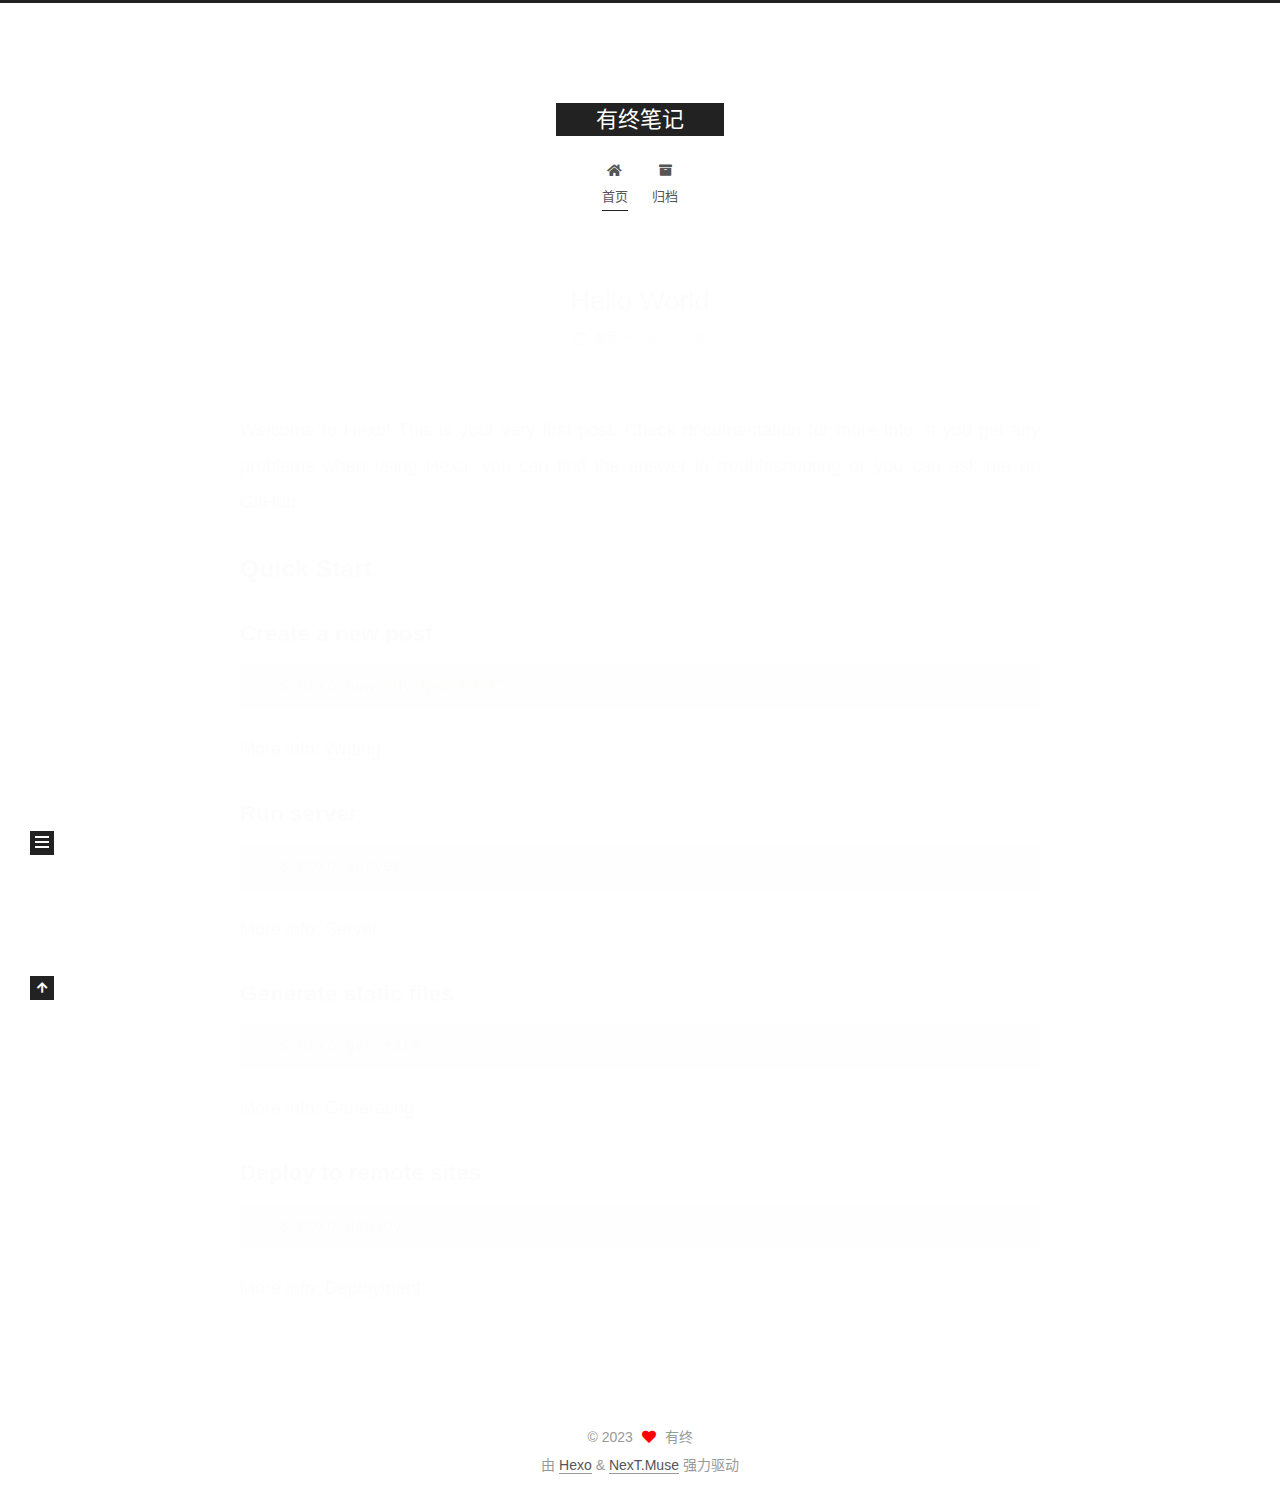
<file: index.html>
<!DOCTYPE html>
<html lang="zh-CN">
<head>
  <meta charset="UTF-8">
<meta name="viewport" content="width=device-width, initial-scale=1, maximum-scale=2">
<meta name="theme-color" content="#222">
<meta name="generator" content="Hexo 7.0.0">
  <link rel="apple-touch-icon" sizes="180x180" href="/images/apple-touch-icon-next.png">
  <link rel="icon" type="image/png" sizes="32x32" href="/images/favicon-32x32-next.png">
  <link rel="icon" type="image/png" sizes="16x16" href="/images/favicon-16x16-next.png">
  <link rel="mask-icon" href="/images/logo.svg" color="#222">

<link rel="stylesheet" href="/css/main.css">


<link rel="stylesheet" href="/lib/font-awesome/css/all.min.css">

<script id="hexo-configurations">
    var NexT = window.NexT || {};
    var CONFIG = {"hostname":"example.com","root":"/","scheme":"Muse","version":"7.8.0","exturl":false,"sidebar":{"position":"left","display":"post","padding":18,"offset":12,"onmobile":false},"copycode":{"enable":false,"show_result":false,"style":null},"back2top":{"enable":true,"sidebar":false,"scrollpercent":false},"bookmark":{"enable":false,"color":"#222","save":"auto"},"fancybox":false,"mediumzoom":false,"lazyload":false,"pangu":false,"comments":{"style":"tabs","active":null,"storage":true,"lazyload":false,"nav":null},"algolia":{"hits":{"per_page":10},"labels":{"input_placeholder":"Search for Posts","hits_empty":"We didn't find any results for the search: ${query}","hits_stats":"${hits} results found in ${time} ms"}},"localsearch":{"enable":false,"trigger":"auto","top_n_per_article":1,"unescape":false,"preload":false},"motion":{"enable":true,"async":false,"transition":{"post_block":"fadeIn","post_header":"slideDownIn","post_body":"slideDownIn","coll_header":"slideLeftIn","sidebar":"slideUpIn"}}};
  </script>

  <meta property="og:type" content="website">
<meta property="og:title" content="有终笔记">
<meta property="og:url" content="http://example.com/index.html">
<meta property="og:site_name" content="有终笔记">
<meta property="og:locale" content="zh_CN">
<meta property="article:author" content="有终">
<meta name="twitter:card" content="summary">

<link rel="canonical" href="http://example.com/">


<script id="page-configurations">
  // https://hexo.io/docs/variables.html
  CONFIG.page = {
    sidebar: "",
    isHome : true,
    isPost : false,
    lang   : 'zh-CN'
  };
</script>

  <title>有终笔记</title>
  






  <noscript>
  <style>
  .use-motion .brand,
  .use-motion .menu-item,
  .sidebar-inner,
  .use-motion .post-block,
  .use-motion .pagination,
  .use-motion .comments,
  .use-motion .post-header,
  .use-motion .post-body,
  .use-motion .collection-header { opacity: initial; }

  .use-motion .site-title,
  .use-motion .site-subtitle {
    opacity: initial;
    top: initial;
  }

  .use-motion .logo-line-before i { left: initial; }
  .use-motion .logo-line-after i { right: initial; }
  </style>
</noscript>

</head>

<body itemscope itemtype="http://schema.org/WebPage">
  <div class="container use-motion">
    <div class="headband"></div>

    <header class="header" itemscope itemtype="http://schema.org/WPHeader">
      <div class="header-inner"><div class="site-brand-container">
  <div class="site-nav-toggle">
    <div class="toggle" aria-label="切换导航栏">
      <span class="toggle-line toggle-line-first"></span>
      <span class="toggle-line toggle-line-middle"></span>
      <span class="toggle-line toggle-line-last"></span>
    </div>
  </div>

  <div class="site-meta">

    <a href="/" class="brand" rel="start">
      <span class="logo-line-before"><i></i></span>
      <h1 class="site-title">有终笔记</h1>
      <span class="logo-line-after"><i></i></span>
    </a>
  </div>

  <div class="site-nav-right">
    <div class="toggle popup-trigger">
    </div>
  </div>
</div>




<nav class="site-nav">
  <ul id="menu" class="main-menu menu">
        <li class="menu-item menu-item-home">

    <a href="/" rel="section"><i class="fa fa-home fa-fw"></i>首页</a>

  </li>
        <li class="menu-item menu-item-archives">

    <a href="/archives/" rel="section"><i class="fa fa-archive fa-fw"></i>归档</a>

  </li>
  </ul>
</nav>




</div>
    </header>

    
  <div class="back-to-top">
    <i class="fa fa-arrow-up"></i>
    <span>0%</span>
  </div>


    <main class="main">
      <div class="main-inner">
        <div class="content-wrap">
          

          <div class="content index posts-expand">
            
      
  
  
  <article itemscope itemtype="http://schema.org/Article" class="post-block" lang="zh-CN">
    <link itemprop="mainEntityOfPage" href="http://example.com/2023/12/09/hello-world/">

    <span hidden itemprop="author" itemscope itemtype="http://schema.org/Person">
      <meta itemprop="image" content="/images/avatar.gif">
      <meta itemprop="name" content="有终">
      <meta itemprop="description" content="">
    </span>

    <span hidden itemprop="publisher" itemscope itemtype="http://schema.org/Organization">
      <meta itemprop="name" content="有终笔记">
    </span>
      <header class="post-header">
        <h2 class="post-title" itemprop="name headline">
          
            <a href="/2023/12/09/hello-world/" class="post-title-link" itemprop="url">Hello World</a>
        </h2>

        <div class="post-meta">
            <span class="post-meta-item">
              <span class="post-meta-item-icon">
                <i class="far fa-calendar"></i>
              </span>
              <span class="post-meta-item-text">发表于</span>

              <time title="创建时间：2023-12-09 14:29:18" itemprop="dateCreated datePublished" datetime="2023-12-09T14:29:18+08:00">2023-12-09</time>
            </span>

          

        </div>
      </header>

    
    
    
    <div class="post-body" itemprop="articleBody">

      
          <p>Welcome to <a target="_blank" rel="noopener" href="https://hexo.io/">Hexo</a>! This is your very first post. Check <a target="_blank" rel="noopener" href="https://hexo.io/docs/">documentation</a> for more info. If you get any problems when using Hexo, you can find the answer in <a target="_blank" rel="noopener" href="https://hexo.io/docs/troubleshooting.html">troubleshooting</a> or you can ask me on <a target="_blank" rel="noopener" href="https://github.com/hexojs/hexo/issues">GitHub</a>.</p>
<h2 id="Quick-Start"><a href="#Quick-Start" class="headerlink" title="Quick Start"></a>Quick Start</h2><h3 id="Create-a-new-post"><a href="#Create-a-new-post" class="headerlink" title="Create a new post"></a>Create a new post</h3><figure class="highlight bash"><table><tr><td class="gutter"><pre><span class="line">1</span><br></pre></td><td class="code"><pre><span class="line">$ hexo new <span class="string">&quot;My New Post&quot;</span></span><br></pre></td></tr></table></figure>

<p>More info: <a target="_blank" rel="noopener" href="https://hexo.io/docs/writing.html">Writing</a></p>
<h3 id="Run-server"><a href="#Run-server" class="headerlink" title="Run server"></a>Run server</h3><figure class="highlight bash"><table><tr><td class="gutter"><pre><span class="line">1</span><br></pre></td><td class="code"><pre><span class="line">$ hexo server</span><br></pre></td></tr></table></figure>

<p>More info: <a target="_blank" rel="noopener" href="https://hexo.io/docs/server.html">Server</a></p>
<h3 id="Generate-static-files"><a href="#Generate-static-files" class="headerlink" title="Generate static files"></a>Generate static files</h3><figure class="highlight bash"><table><tr><td class="gutter"><pre><span class="line">1</span><br></pre></td><td class="code"><pre><span class="line">$ hexo generate</span><br></pre></td></tr></table></figure>

<p>More info: <a target="_blank" rel="noopener" href="https://hexo.io/docs/generating.html">Generating</a></p>
<h3 id="Deploy-to-remote-sites"><a href="#Deploy-to-remote-sites" class="headerlink" title="Deploy to remote sites"></a>Deploy to remote sites</h3><figure class="highlight bash"><table><tr><td class="gutter"><pre><span class="line">1</span><br></pre></td><td class="code"><pre><span class="line">$ hexo deploy</span><br></pre></td></tr></table></figure>

<p>More info: <a target="_blank" rel="noopener" href="https://hexo.io/docs/one-command-deployment.html">Deployment</a></p>

      
    </div>

    
    
    
      <footer class="post-footer">
        <div class="post-eof"></div>
      </footer>
  </article>
  
  
  


  



          </div>
          

<script>
  window.addEventListener('tabs:register', () => {
    let { activeClass } = CONFIG.comments;
    if (CONFIG.comments.storage) {
      activeClass = localStorage.getItem('comments_active') || activeClass;
    }
    if (activeClass) {
      let activeTab = document.querySelector(`a[href="#comment-${activeClass}"]`);
      if (activeTab) {
        activeTab.click();
      }
    }
  });
  if (CONFIG.comments.storage) {
    window.addEventListener('tabs:click', event => {
      if (!event.target.matches('.tabs-comment .tab-content .tab-pane')) return;
      let commentClass = event.target.classList[1];
      localStorage.setItem('comments_active', commentClass);
    });
  }
</script>

        </div>
          
  
  <div class="toggle sidebar-toggle">
    <span class="toggle-line toggle-line-first"></span>
    <span class="toggle-line toggle-line-middle"></span>
    <span class="toggle-line toggle-line-last"></span>
  </div>

  <aside class="sidebar">
    <div class="sidebar-inner">

      <ul class="sidebar-nav motion-element">
        <li class="sidebar-nav-toc">
          文章目录
        </li>
        <li class="sidebar-nav-overview">
          站点概览
        </li>
      </ul>

      <!--noindex-->
      <div class="post-toc-wrap sidebar-panel">
      </div>
      <!--/noindex-->

      <div class="site-overview-wrap sidebar-panel">
        <div class="site-author motion-element" itemprop="author" itemscope itemtype="http://schema.org/Person">
  <p class="site-author-name" itemprop="name">有终</p>
  <div class="site-description" itemprop="description"></div>
</div>
<div class="site-state-wrap motion-element">
  <nav class="site-state">
      <div class="site-state-item site-state-posts">
          <a href="/archives/">
        
          <span class="site-state-item-count">1</span>
          <span class="site-state-item-name">日志</span>
        </a>
      </div>
  </nav>
</div>



      </div>

    </div>
  </aside>
  <div id="sidebar-dimmer"></div>


      </div>
    </main>

    <footer class="footer">
      <div class="footer-inner">
        

        

<div class="copyright">
  
  &copy; 
  <span itemprop="copyrightYear">2023</span>
  <span class="with-love">
    <i class="fa fa-heart"></i>
  </span>
  <span class="author" itemprop="copyrightHolder">有终</span>
</div>
  <div class="powered-by">由 <a href="https://hexo.io/" class="theme-link" rel="noopener" target="_blank">Hexo</a> & <a href="https://muse.theme-next.org/" class="theme-link" rel="noopener" target="_blank">NexT.Muse</a> 强力驱动
  </div>

        








      </div>
    </footer>
  </div>

  
  <script src="/lib/anime.min.js"></script>
  <script src="/lib/velocity/velocity.min.js"></script>
  <script src="/lib/velocity/velocity.ui.min.js"></script>

<script src="/js/utils.js"></script>

<script src="/js/motion.js"></script>


<script src="/js/schemes/muse.js"></script>


<script src="/js/next-boot.js"></script>




  















  

  

</body>
</html>
</file>
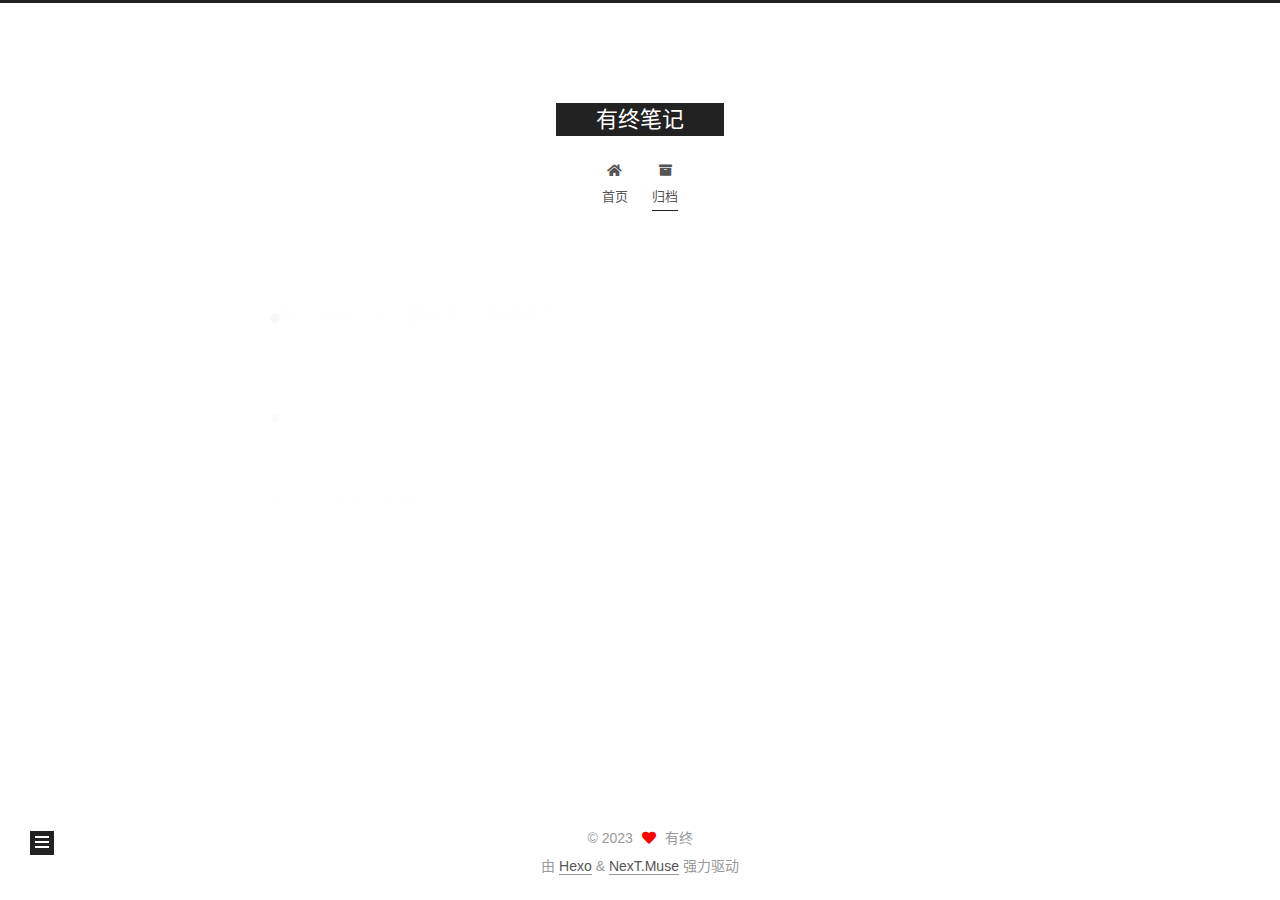
<file: archives/index.html>
<!DOCTYPE html>
<html lang="zh-CN">
<head>
  <meta charset="UTF-8">
<meta name="viewport" content="width=device-width, initial-scale=1, maximum-scale=2">
<meta name="theme-color" content="#222">
<meta name="generator" content="Hexo 7.0.0">
  <link rel="apple-touch-icon" sizes="180x180" href="/images/apple-touch-icon-next.png">
  <link rel="icon" type="image/png" sizes="32x32" href="/images/favicon-32x32-next.png">
  <link rel="icon" type="image/png" sizes="16x16" href="/images/favicon-16x16-next.png">
  <link rel="mask-icon" href="/images/logo.svg" color="#222">

<link rel="stylesheet" href="/css/main.css">


<link rel="stylesheet" href="/lib/font-awesome/css/all.min.css">

<script id="hexo-configurations">
    var NexT = window.NexT || {};
    var CONFIG = {"hostname":"example.com","root":"/","scheme":"Muse","version":"7.8.0","exturl":false,"sidebar":{"position":"left","display":"post","padding":18,"offset":12,"onmobile":false},"copycode":{"enable":false,"show_result":false,"style":null},"back2top":{"enable":true,"sidebar":false,"scrollpercent":false},"bookmark":{"enable":false,"color":"#222","save":"auto"},"fancybox":false,"mediumzoom":false,"lazyload":false,"pangu":false,"comments":{"style":"tabs","active":null,"storage":true,"lazyload":false,"nav":null},"algolia":{"hits":{"per_page":10},"labels":{"input_placeholder":"Search for Posts","hits_empty":"We didn't find any results for the search: ${query}","hits_stats":"${hits} results found in ${time} ms"}},"localsearch":{"enable":false,"trigger":"auto","top_n_per_article":1,"unescape":false,"preload":false},"motion":{"enable":true,"async":false,"transition":{"post_block":"fadeIn","post_header":"slideDownIn","post_body":"slideDownIn","coll_header":"slideLeftIn","sidebar":"slideUpIn"}}};
  </script>

  <meta property="og:type" content="website">
<meta property="og:title" content="有终笔记">
<meta property="og:url" content="http://example.com/archives/index.html">
<meta property="og:site_name" content="有终笔记">
<meta property="og:locale" content="zh_CN">
<meta property="article:author" content="有终">
<meta name="twitter:card" content="summary">

<link rel="canonical" href="http://example.com/archives/">


<script id="page-configurations">
  // https://hexo.io/docs/variables.html
  CONFIG.page = {
    sidebar: "",
    isHome : false,
    isPost : false,
    lang   : 'zh-CN'
  };
</script>

  <title>归档 | 有终笔记</title>
  






  <noscript>
  <style>
  .use-motion .brand,
  .use-motion .menu-item,
  .sidebar-inner,
  .use-motion .post-block,
  .use-motion .pagination,
  .use-motion .comments,
  .use-motion .post-header,
  .use-motion .post-body,
  .use-motion .collection-header { opacity: initial; }

  .use-motion .site-title,
  .use-motion .site-subtitle {
    opacity: initial;
    top: initial;
  }

  .use-motion .logo-line-before i { left: initial; }
  .use-motion .logo-line-after i { right: initial; }
  </style>
</noscript>

</head>

<body itemscope itemtype="http://schema.org/WebPage">
  <div class="container use-motion">
    <div class="headband"></div>

    <header class="header" itemscope itemtype="http://schema.org/WPHeader">
      <div class="header-inner"><div class="site-brand-container">
  <div class="site-nav-toggle">
    <div class="toggle" aria-label="切换导航栏">
      <span class="toggle-line toggle-line-first"></span>
      <span class="toggle-line toggle-line-middle"></span>
      <span class="toggle-line toggle-line-last"></span>
    </div>
  </div>

  <div class="site-meta">

    <a href="/" class="brand" rel="start">
      <span class="logo-line-before"><i></i></span>
      <h1 class="site-title">有终笔记</h1>
      <span class="logo-line-after"><i></i></span>
    </a>
  </div>

  <div class="site-nav-right">
    <div class="toggle popup-trigger">
    </div>
  </div>
</div>




<nav class="site-nav">
  <ul id="menu" class="main-menu menu">
        <li class="menu-item menu-item-home">

    <a href="/" rel="section"><i class="fa fa-home fa-fw"></i>首页</a>

  </li>
        <li class="menu-item menu-item-archives">

    <a href="/archives/" rel="section"><i class="fa fa-archive fa-fw"></i>归档</a>

  </li>
  </ul>
</nav>




</div>
    </header>

    
  <div class="back-to-top">
    <i class="fa fa-arrow-up"></i>
    <span>0%</span>
  </div>


    <main class="main">
      <div class="main-inner">
        <div class="content-wrap">
          

          <div class="content archive">
            

  
  
  
  <div class="post-block">
    <div class="posts-collapse">
      <div class="collection-title">
        <span class="collection-header">嗯..! 目前共计 1 篇日志。 继续努力。</span>
      </div>

      
    <div class="collection-year">
      <span class="collection-header">2023</span>
    </div>

  <article itemscope itemtype="http://schema.org/Article">
    <header class="post-header">

      <div class="post-meta">
        <time itemprop="dateCreated"
              datetime="2023-12-09T14:29:18+08:00"
              content="2023-12-09">
          12-09
        </time>
      </div>

      <div class="post-title">
          <a class="post-title-link" href="/2023/12/09/hello-world/" itemprop="url">
            <span itemprop="name">Hello World</span>
          </a>
      </div>

    </header>
  </article>


    </div>
  </div>
  
  
  

  



          </div>
          

<script>
  window.addEventListener('tabs:register', () => {
    let { activeClass } = CONFIG.comments;
    if (CONFIG.comments.storage) {
      activeClass = localStorage.getItem('comments_active') || activeClass;
    }
    if (activeClass) {
      let activeTab = document.querySelector(`a[href="#comment-${activeClass}"]`);
      if (activeTab) {
        activeTab.click();
      }
    }
  });
  if (CONFIG.comments.storage) {
    window.addEventListener('tabs:click', event => {
      if (!event.target.matches('.tabs-comment .tab-content .tab-pane')) return;
      let commentClass = event.target.classList[1];
      localStorage.setItem('comments_active', commentClass);
    });
  }
</script>

        </div>
          
  
  <div class="toggle sidebar-toggle">
    <span class="toggle-line toggle-line-first"></span>
    <span class="toggle-line toggle-line-middle"></span>
    <span class="toggle-line toggle-line-last"></span>
  </div>

  <aside class="sidebar">
    <div class="sidebar-inner">

      <ul class="sidebar-nav motion-element">
        <li class="sidebar-nav-toc">
          文章目录
        </li>
        <li class="sidebar-nav-overview">
          站点概览
        </li>
      </ul>

      <!--noindex-->
      <div class="post-toc-wrap sidebar-panel">
      </div>
      <!--/noindex-->

      <div class="site-overview-wrap sidebar-panel">
        <div class="site-author motion-element" itemprop="author" itemscope itemtype="http://schema.org/Person">
  <p class="site-author-name" itemprop="name">有终</p>
  <div class="site-description" itemprop="description"></div>
</div>
<div class="site-state-wrap motion-element">
  <nav class="site-state">
      <div class="site-state-item site-state-posts">
          <a href="/archives/">
        
          <span class="site-state-item-count">1</span>
          <span class="site-state-item-name">日志</span>
        </a>
      </div>
  </nav>
</div>



      </div>

    </div>
  </aside>
  <div id="sidebar-dimmer"></div>


      </div>
    </main>

    <footer class="footer">
      <div class="footer-inner">
        

        

<div class="copyright">
  
  &copy; 
  <span itemprop="copyrightYear">2023</span>
  <span class="with-love">
    <i class="fa fa-heart"></i>
  </span>
  <span class="author" itemprop="copyrightHolder">有终</span>
</div>
  <div class="powered-by">由 <a href="https://hexo.io/" class="theme-link" rel="noopener" target="_blank">Hexo</a> & <a href="https://muse.theme-next.org/" class="theme-link" rel="noopener" target="_blank">NexT.Muse</a> 强力驱动
  </div>

        








      </div>
    </footer>
  </div>

  
  <script src="/lib/anime.min.js"></script>
  <script src="/lib/velocity/velocity.min.js"></script>
  <script src="/lib/velocity/velocity.ui.min.js"></script>

<script src="/js/utils.js"></script>

<script src="/js/motion.js"></script>


<script src="/js/schemes/muse.js"></script>


<script src="/js/next-boot.js"></script>




  















  

  

</body>
</html>
</file>
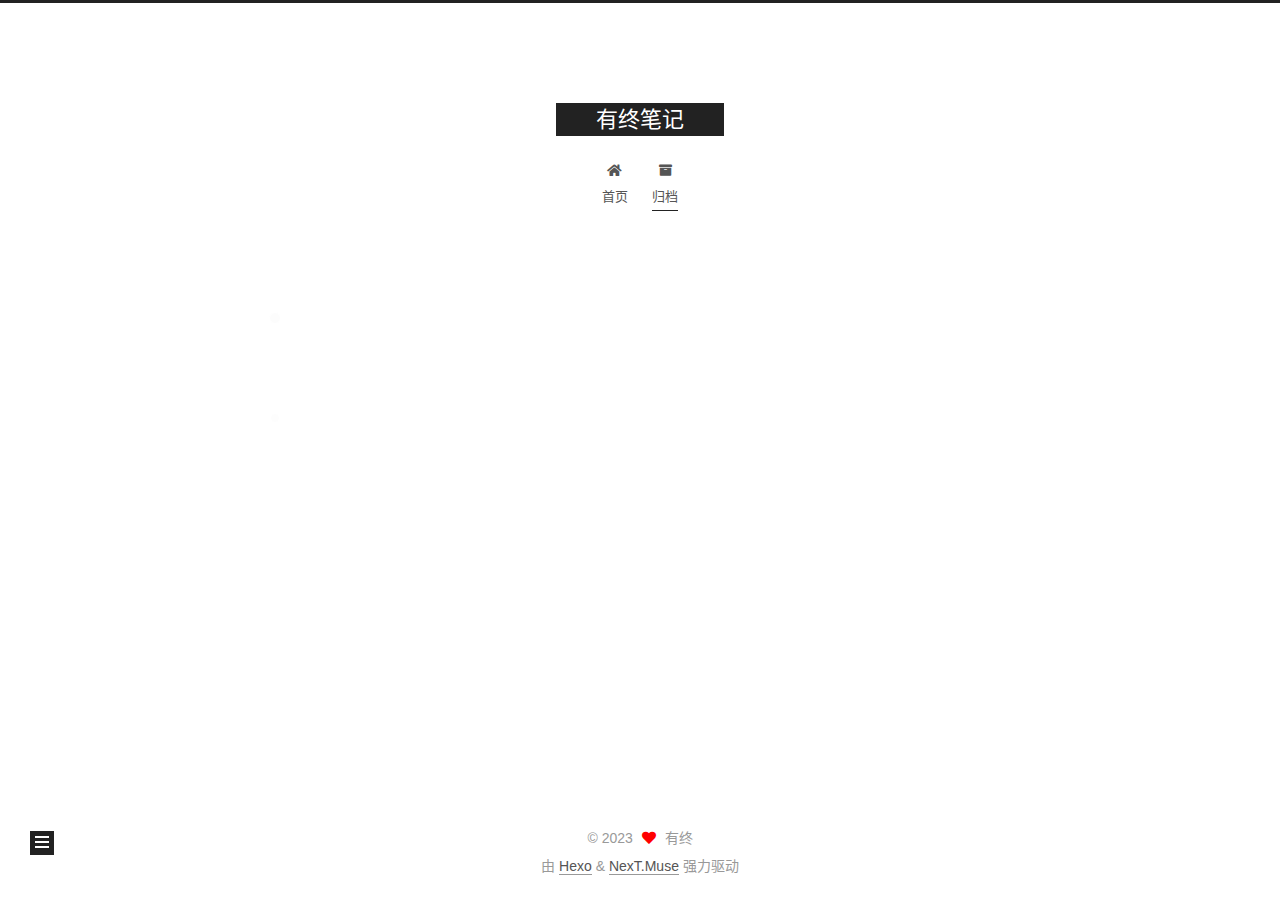
<file: archives/2023/index.html>
<!DOCTYPE html>
<html lang="zh-CN">
<head>
  <meta charset="UTF-8">
<meta name="viewport" content="width=device-width, initial-scale=1, maximum-scale=2">
<meta name="theme-color" content="#222">
<meta name="generator" content="Hexo 7.0.0">
  <link rel="apple-touch-icon" sizes="180x180" href="/images/apple-touch-icon-next.png">
  <link rel="icon" type="image/png" sizes="32x32" href="/images/favicon-32x32-next.png">
  <link rel="icon" type="image/png" sizes="16x16" href="/images/favicon-16x16-next.png">
  <link rel="mask-icon" href="/images/logo.svg" color="#222">

<link rel="stylesheet" href="/css/main.css">


<link rel="stylesheet" href="/lib/font-awesome/css/all.min.css">

<script id="hexo-configurations">
    var NexT = window.NexT || {};
    var CONFIG = {"hostname":"example.com","root":"/","scheme":"Muse","version":"7.8.0","exturl":false,"sidebar":{"position":"left","display":"post","padding":18,"offset":12,"onmobile":false},"copycode":{"enable":false,"show_result":false,"style":null},"back2top":{"enable":true,"sidebar":false,"scrollpercent":false},"bookmark":{"enable":false,"color":"#222","save":"auto"},"fancybox":false,"mediumzoom":false,"lazyload":false,"pangu":false,"comments":{"style":"tabs","active":null,"storage":true,"lazyload":false,"nav":null},"algolia":{"hits":{"per_page":10},"labels":{"input_placeholder":"Search for Posts","hits_empty":"We didn't find any results for the search: ${query}","hits_stats":"${hits} results found in ${time} ms"}},"localsearch":{"enable":false,"trigger":"auto","top_n_per_article":1,"unescape":false,"preload":false},"motion":{"enable":true,"async":false,"transition":{"post_block":"fadeIn","post_header":"slideDownIn","post_body":"slideDownIn","coll_header":"slideLeftIn","sidebar":"slideUpIn"}}};
  </script>

  <meta property="og:type" content="website">
<meta property="og:title" content="有终笔记">
<meta property="og:url" content="http://example.com/archives/2023/index.html">
<meta property="og:site_name" content="有终笔记">
<meta property="og:locale" content="zh_CN">
<meta property="article:author" content="有终">
<meta name="twitter:card" content="summary">

<link rel="canonical" href="http://example.com/archives/2023/">


<script id="page-configurations">
  // https://hexo.io/docs/variables.html
  CONFIG.page = {
    sidebar: "",
    isHome : false,
    isPost : false,
    lang   : 'zh-CN'
  };
</script>

  <title>归档 | 有终笔记</title>
  






  <noscript>
  <style>
  .use-motion .brand,
  .use-motion .menu-item,
  .sidebar-inner,
  .use-motion .post-block,
  .use-motion .pagination,
  .use-motion .comments,
  .use-motion .post-header,
  .use-motion .post-body,
  .use-motion .collection-header { opacity: initial; }

  .use-motion .site-title,
  .use-motion .site-subtitle {
    opacity: initial;
    top: initial;
  }

  .use-motion .logo-line-before i { left: initial; }
  .use-motion .logo-line-after i { right: initial; }
  </style>
</noscript>

</head>

<body itemscope itemtype="http://schema.org/WebPage">
  <div class="container use-motion">
    <div class="headband"></div>

    <header class="header" itemscope itemtype="http://schema.org/WPHeader">
      <div class="header-inner"><div class="site-brand-container">
  <div class="site-nav-toggle">
    <div class="toggle" aria-label="切换导航栏">
      <span class="toggle-line toggle-line-first"></span>
      <span class="toggle-line toggle-line-middle"></span>
      <span class="toggle-line toggle-line-last"></span>
    </div>
  </div>

  <div class="site-meta">

    <a href="/" class="brand" rel="start">
      <span class="logo-line-before"><i></i></span>
      <h1 class="site-title">有终笔记</h1>
      <span class="logo-line-after"><i></i></span>
    </a>
  </div>

  <div class="site-nav-right">
    <div class="toggle popup-trigger">
    </div>
  </div>
</div>




<nav class="site-nav">
  <ul id="menu" class="main-menu menu">
        <li class="menu-item menu-item-home">

    <a href="/" rel="section"><i class="fa fa-home fa-fw"></i>首页</a>

  </li>
        <li class="menu-item menu-item-archives">

    <a href="/archives/" rel="section"><i class="fa fa-archive fa-fw"></i>归档</a>

  </li>
  </ul>
</nav>




</div>
    </header>

    
  <div class="back-to-top">
    <i class="fa fa-arrow-up"></i>
    <span>0%</span>
  </div>


    <main class="main">
      <div class="main-inner">
        <div class="content-wrap">
          

          <div class="content archive">
            

  
  
  
  <div class="post-block">
    <div class="posts-collapse">
      <div class="collection-title">
        <span class="collection-header">嗯..! 目前共计 1 篇日志。 继续努力。</span>
      </div>

      
    <div class="collection-year">
      <span class="collection-header">2023</span>
    </div>

  <article itemscope itemtype="http://schema.org/Article">
    <header class="post-header">

      <div class="post-meta">
        <time itemprop="dateCreated"
              datetime="2023-12-09T14:29:18+08:00"
              content="2023-12-09">
          12-09
        </time>
      </div>

      <div class="post-title">
          <a class="post-title-link" href="/2023/12/09/hello-world/" itemprop="url">
            <span itemprop="name">Hello World</span>
          </a>
      </div>

    </header>
  </article>


    </div>
  </div>
  
  
  

  



          </div>
          

<script>
  window.addEventListener('tabs:register', () => {
    let { activeClass } = CONFIG.comments;
    if (CONFIG.comments.storage) {
      activeClass = localStorage.getItem('comments_active') || activeClass;
    }
    if (activeClass) {
      let activeTab = document.querySelector(`a[href="#comment-${activeClass}"]`);
      if (activeTab) {
        activeTab.click();
      }
    }
  });
  if (CONFIG.comments.storage) {
    window.addEventListener('tabs:click', event => {
      if (!event.target.matches('.tabs-comment .tab-content .tab-pane')) return;
      let commentClass = event.target.classList[1];
      localStorage.setItem('comments_active', commentClass);
    });
  }
</script>

        </div>
          
  
  <div class="toggle sidebar-toggle">
    <span class="toggle-line toggle-line-first"></span>
    <span class="toggle-line toggle-line-middle"></span>
    <span class="toggle-line toggle-line-last"></span>
  </div>

  <aside class="sidebar">
    <div class="sidebar-inner">

      <ul class="sidebar-nav motion-element">
        <li class="sidebar-nav-toc">
          文章目录
        </li>
        <li class="sidebar-nav-overview">
          站点概览
        </li>
      </ul>

      <!--noindex-->
      <div class="post-toc-wrap sidebar-panel">
      </div>
      <!--/noindex-->

      <div class="site-overview-wrap sidebar-panel">
        <div class="site-author motion-element" itemprop="author" itemscope itemtype="http://schema.org/Person">
  <p class="site-author-name" itemprop="name">有终</p>
  <div class="site-description" itemprop="description"></div>
</div>
<div class="site-state-wrap motion-element">
  <nav class="site-state">
      <div class="site-state-item site-state-posts">
          <a href="/archives/">
        
          <span class="site-state-item-count">1</span>
          <span class="site-state-item-name">日志</span>
        </a>
      </div>
  </nav>
</div>



      </div>

    </div>
  </aside>
  <div id="sidebar-dimmer"></div>


      </div>
    </main>

    <footer class="footer">
      <div class="footer-inner">
        

        

<div class="copyright">
  
  &copy; 
  <span itemprop="copyrightYear">2023</span>
  <span class="with-love">
    <i class="fa fa-heart"></i>
  </span>
  <span class="author" itemprop="copyrightHolder">有终</span>
</div>
  <div class="powered-by">由 <a href="https://hexo.io/" class="theme-link" rel="noopener" target="_blank">Hexo</a> & <a href="https://muse.theme-next.org/" class="theme-link" rel="noopener" target="_blank">NexT.Muse</a> 强力驱动
  </div>

        








      </div>
    </footer>
  </div>

  
  <script src="/lib/anime.min.js"></script>
  <script src="/lib/velocity/velocity.min.js"></script>
  <script src="/lib/velocity/velocity.ui.min.js"></script>

<script src="/js/utils.js"></script>

<script src="/js/motion.js"></script>


<script src="/js/schemes/muse.js"></script>


<script src="/js/next-boot.js"></script>




  















  

  

</body>
</html>
</file>
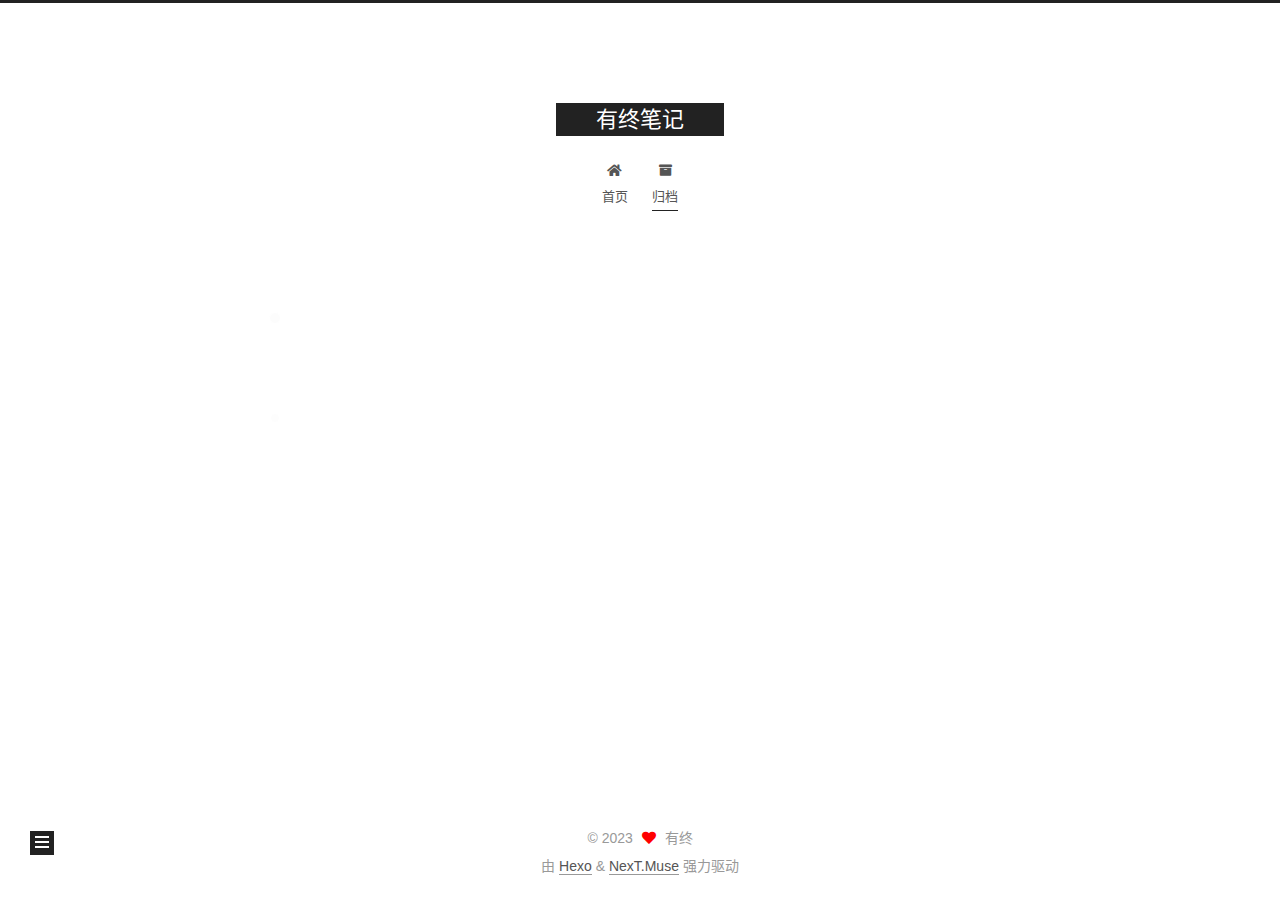
<file: archives/2023/12/index.html>
<!DOCTYPE html>
<html lang="zh-CN">
<head>
  <meta charset="UTF-8">
<meta name="viewport" content="width=device-width, initial-scale=1, maximum-scale=2">
<meta name="theme-color" content="#222">
<meta name="generator" content="Hexo 7.0.0">
  <link rel="apple-touch-icon" sizes="180x180" href="/images/apple-touch-icon-next.png">
  <link rel="icon" type="image/png" sizes="32x32" href="/images/favicon-32x32-next.png">
  <link rel="icon" type="image/png" sizes="16x16" href="/images/favicon-16x16-next.png">
  <link rel="mask-icon" href="/images/logo.svg" color="#222">

<link rel="stylesheet" href="/css/main.css">


<link rel="stylesheet" href="/lib/font-awesome/css/all.min.css">

<script id="hexo-configurations">
    var NexT = window.NexT || {};
    var CONFIG = {"hostname":"example.com","root":"/","scheme":"Muse","version":"7.8.0","exturl":false,"sidebar":{"position":"left","display":"post","padding":18,"offset":12,"onmobile":false},"copycode":{"enable":false,"show_result":false,"style":null},"back2top":{"enable":true,"sidebar":false,"scrollpercent":false},"bookmark":{"enable":false,"color":"#222","save":"auto"},"fancybox":false,"mediumzoom":false,"lazyload":false,"pangu":false,"comments":{"style":"tabs","active":null,"storage":true,"lazyload":false,"nav":null},"algolia":{"hits":{"per_page":10},"labels":{"input_placeholder":"Search for Posts","hits_empty":"We didn't find any results for the search: ${query}","hits_stats":"${hits} results found in ${time} ms"}},"localsearch":{"enable":false,"trigger":"auto","top_n_per_article":1,"unescape":false,"preload":false},"motion":{"enable":true,"async":false,"transition":{"post_block":"fadeIn","post_header":"slideDownIn","post_body":"slideDownIn","coll_header":"slideLeftIn","sidebar":"slideUpIn"}}};
  </script>

  <meta property="og:type" content="website">
<meta property="og:title" content="有终笔记">
<meta property="og:url" content="http://example.com/archives/2023/12/index.html">
<meta property="og:site_name" content="有终笔记">
<meta property="og:locale" content="zh_CN">
<meta property="article:author" content="有终">
<meta name="twitter:card" content="summary">

<link rel="canonical" href="http://example.com/archives/2023/12/">


<script id="page-configurations">
  // https://hexo.io/docs/variables.html
  CONFIG.page = {
    sidebar: "",
    isHome : false,
    isPost : false,
    lang   : 'zh-CN'
  };
</script>

  <title>归档 | 有终笔记</title>
  






  <noscript>
  <style>
  .use-motion .brand,
  .use-motion .menu-item,
  .sidebar-inner,
  .use-motion .post-block,
  .use-motion .pagination,
  .use-motion .comments,
  .use-motion .post-header,
  .use-motion .post-body,
  .use-motion .collection-header { opacity: initial; }

  .use-motion .site-title,
  .use-motion .site-subtitle {
    opacity: initial;
    top: initial;
  }

  .use-motion .logo-line-before i { left: initial; }
  .use-motion .logo-line-after i { right: initial; }
  </style>
</noscript>

</head>

<body itemscope itemtype="http://schema.org/WebPage">
  <div class="container use-motion">
    <div class="headband"></div>

    <header class="header" itemscope itemtype="http://schema.org/WPHeader">
      <div class="header-inner"><div class="site-brand-container">
  <div class="site-nav-toggle">
    <div class="toggle" aria-label="切换导航栏">
      <span class="toggle-line toggle-line-first"></span>
      <span class="toggle-line toggle-line-middle"></span>
      <span class="toggle-line toggle-line-last"></span>
    </div>
  </div>

  <div class="site-meta">

    <a href="/" class="brand" rel="start">
      <span class="logo-line-before"><i></i></span>
      <h1 class="site-title">有终笔记</h1>
      <span class="logo-line-after"><i></i></span>
    </a>
  </div>

  <div class="site-nav-right">
    <div class="toggle popup-trigger">
    </div>
  </div>
</div>




<nav class="site-nav">
  <ul id="menu" class="main-menu menu">
        <li class="menu-item menu-item-home">

    <a href="/" rel="section"><i class="fa fa-home fa-fw"></i>首页</a>

  </li>
        <li class="menu-item menu-item-archives">

    <a href="/archives/" rel="section"><i class="fa fa-archive fa-fw"></i>归档</a>

  </li>
  </ul>
</nav>




</div>
    </header>

    
  <div class="back-to-top">
    <i class="fa fa-arrow-up"></i>
    <span>0%</span>
  </div>


    <main class="main">
      <div class="main-inner">
        <div class="content-wrap">
          

          <div class="content archive">
            

  
  
  
  <div class="post-block">
    <div class="posts-collapse">
      <div class="collection-title">
        <span class="collection-header">嗯..! 目前共计 1 篇日志。 继续努力。</span>
      </div>

      
    <div class="collection-year">
      <span class="collection-header">2023</span>
    </div>

  <article itemscope itemtype="http://schema.org/Article">
    <header class="post-header">

      <div class="post-meta">
        <time itemprop="dateCreated"
              datetime="2023-12-09T14:29:18+08:00"
              content="2023-12-09">
          12-09
        </time>
      </div>

      <div class="post-title">
          <a class="post-title-link" href="/2023/12/09/hello-world/" itemprop="url">
            <span itemprop="name">Hello World</span>
          </a>
      </div>

    </header>
  </article>


    </div>
  </div>
  
  
  

  



          </div>
          

<script>
  window.addEventListener('tabs:register', () => {
    let { activeClass } = CONFIG.comments;
    if (CONFIG.comments.storage) {
      activeClass = localStorage.getItem('comments_active') || activeClass;
    }
    if (activeClass) {
      let activeTab = document.querySelector(`a[href="#comment-${activeClass}"]`);
      if (activeTab) {
        activeTab.click();
      }
    }
  });
  if (CONFIG.comments.storage) {
    window.addEventListener('tabs:click', event => {
      if (!event.target.matches('.tabs-comment .tab-content .tab-pane')) return;
      let commentClass = event.target.classList[1];
      localStorage.setItem('comments_active', commentClass);
    });
  }
</script>

        </div>
          
  
  <div class="toggle sidebar-toggle">
    <span class="toggle-line toggle-line-first"></span>
    <span class="toggle-line toggle-line-middle"></span>
    <span class="toggle-line toggle-line-last"></span>
  </div>

  <aside class="sidebar">
    <div class="sidebar-inner">

      <ul class="sidebar-nav motion-element">
        <li class="sidebar-nav-toc">
          文章目录
        </li>
        <li class="sidebar-nav-overview">
          站点概览
        </li>
      </ul>

      <!--noindex-->
      <div class="post-toc-wrap sidebar-panel">
      </div>
      <!--/noindex-->

      <div class="site-overview-wrap sidebar-panel">
        <div class="site-author motion-element" itemprop="author" itemscope itemtype="http://schema.org/Person">
  <p class="site-author-name" itemprop="name">有终</p>
  <div class="site-description" itemprop="description"></div>
</div>
<div class="site-state-wrap motion-element">
  <nav class="site-state">
      <div class="site-state-item site-state-posts">
          <a href="/archives/">
        
          <span class="site-state-item-count">1</span>
          <span class="site-state-item-name">日志</span>
        </a>
      </div>
  </nav>
</div>



      </div>

    </div>
  </aside>
  <div id="sidebar-dimmer"></div>


      </div>
    </main>

    <footer class="footer">
      <div class="footer-inner">
        

        

<div class="copyright">
  
  &copy; 
  <span itemprop="copyrightYear">2023</span>
  <span class="with-love">
    <i class="fa fa-heart"></i>
  </span>
  <span class="author" itemprop="copyrightHolder">有终</span>
</div>
  <div class="powered-by">由 <a href="https://hexo.io/" class="theme-link" rel="noopener" target="_blank">Hexo</a> & <a href="https://muse.theme-next.org/" class="theme-link" rel="noopener" target="_blank">NexT.Muse</a> 强力驱动
  </div>

        








      </div>
    </footer>
  </div>

  
  <script src="/lib/anime.min.js"></script>
  <script src="/lib/velocity/velocity.min.js"></script>
  <script src="/lib/velocity/velocity.ui.min.js"></script>

<script src="/js/utils.js"></script>

<script src="/js/motion.js"></script>


<script src="/js/schemes/muse.js"></script>


<script src="/js/next-boot.js"></script>




  















  

  

</body>
</html>
</file>
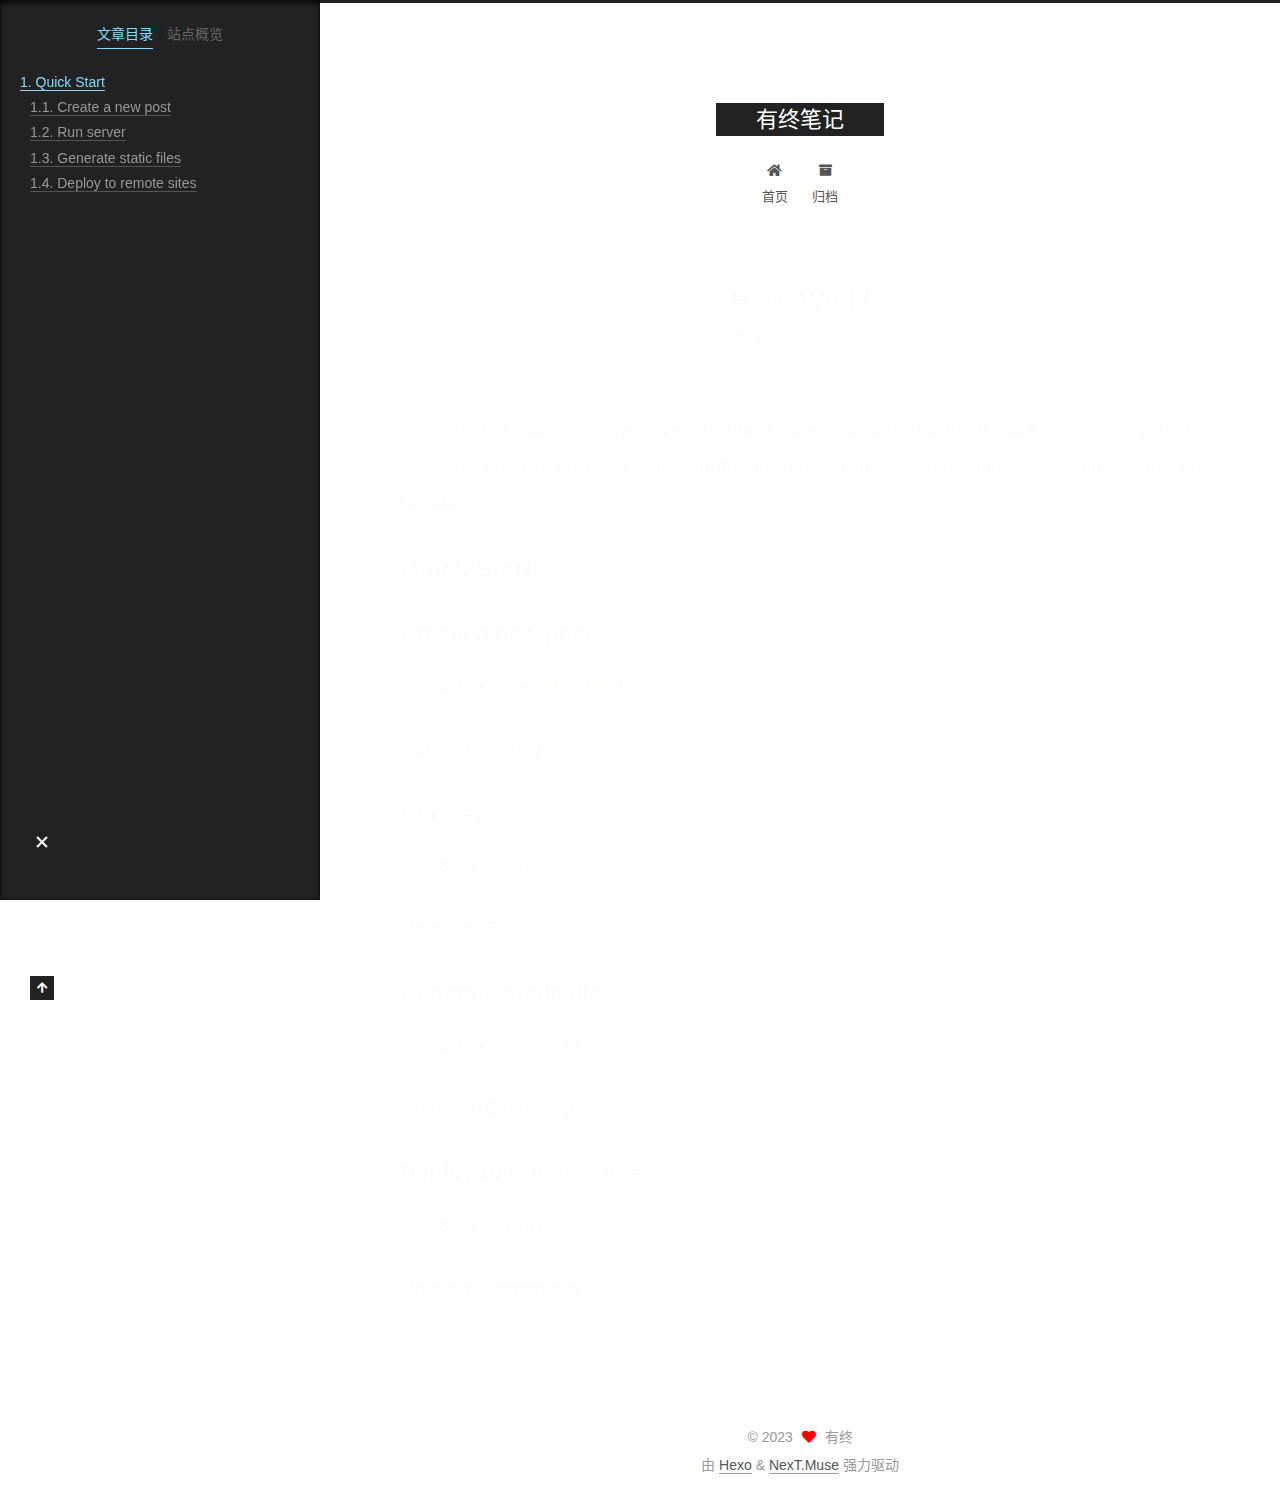
<file: 2023/12/09/hello-world/index.html>
<!DOCTYPE html>
<html lang="zh-CN">
<head>
  <meta charset="UTF-8">
<meta name="viewport" content="width=device-width, initial-scale=1, maximum-scale=2">
<meta name="theme-color" content="#222">
<meta name="generator" content="Hexo 7.0.0">
  <link rel="apple-touch-icon" sizes="180x180" href="/images/apple-touch-icon-next.png">
  <link rel="icon" type="image/png" sizes="32x32" href="/images/favicon-32x32-next.png">
  <link rel="icon" type="image/png" sizes="16x16" href="/images/favicon-16x16-next.png">
  <link rel="mask-icon" href="/images/logo.svg" color="#222">

<link rel="stylesheet" href="/css/main.css">


<link rel="stylesheet" href="/lib/font-awesome/css/all.min.css">

<script id="hexo-configurations">
    var NexT = window.NexT || {};
    var CONFIG = {"hostname":"example.com","root":"/","scheme":"Muse","version":"7.8.0","exturl":false,"sidebar":{"position":"left","display":"post","padding":18,"offset":12,"onmobile":false},"copycode":{"enable":false,"show_result":false,"style":null},"back2top":{"enable":true,"sidebar":false,"scrollpercent":false},"bookmark":{"enable":false,"color":"#222","save":"auto"},"fancybox":false,"mediumzoom":false,"lazyload":false,"pangu":false,"comments":{"style":"tabs","active":null,"storage":true,"lazyload":false,"nav":null},"algolia":{"hits":{"per_page":10},"labels":{"input_placeholder":"Search for Posts","hits_empty":"We didn't find any results for the search: ${query}","hits_stats":"${hits} results found in ${time} ms"}},"localsearch":{"enable":false,"trigger":"auto","top_n_per_article":1,"unescape":false,"preload":false},"motion":{"enable":true,"async":false,"transition":{"post_block":"fadeIn","post_header":"slideDownIn","post_body":"slideDownIn","coll_header":"slideLeftIn","sidebar":"slideUpIn"}}};
  </script>

  <meta name="description" content="Welcome to Hexo! This is your very first post. Check documentation for more info. If you get any problems when using Hexo, you can find the answer in troubleshooting or you can ask me on GitHub. Quick">
<meta property="og:type" content="article">
<meta property="og:title" content="Hello World">
<meta property="og:url" content="http://example.com/2023/12/09/hello-world/index.html">
<meta property="og:site_name" content="有终笔记">
<meta property="og:description" content="Welcome to Hexo! This is your very first post. Check documentation for more info. If you get any problems when using Hexo, you can find the answer in troubleshooting or you can ask me on GitHub. Quick">
<meta property="og:locale" content="zh_CN">
<meta property="article:published_time" content="2023-12-09T06:29:18.887Z">
<meta property="article:modified_time" content="2023-12-09T06:29:18.887Z">
<meta property="article:author" content="有终">
<meta name="twitter:card" content="summary">

<link rel="canonical" href="http://example.com/2023/12/09/hello-world/">


<script id="page-configurations">
  // https://hexo.io/docs/variables.html
  CONFIG.page = {
    sidebar: "",
    isHome : false,
    isPost : true,
    lang   : 'zh-CN'
  };
</script>

  <title>Hello World | 有终笔记</title>
  






  <noscript>
  <style>
  .use-motion .brand,
  .use-motion .menu-item,
  .sidebar-inner,
  .use-motion .post-block,
  .use-motion .pagination,
  .use-motion .comments,
  .use-motion .post-header,
  .use-motion .post-body,
  .use-motion .collection-header { opacity: initial; }

  .use-motion .site-title,
  .use-motion .site-subtitle {
    opacity: initial;
    top: initial;
  }

  .use-motion .logo-line-before i { left: initial; }
  .use-motion .logo-line-after i { right: initial; }
  </style>
</noscript>

</head>

<body itemscope itemtype="http://schema.org/WebPage">
  <div class="container use-motion">
    <div class="headband"></div>

    <header class="header" itemscope itemtype="http://schema.org/WPHeader">
      <div class="header-inner"><div class="site-brand-container">
  <div class="site-nav-toggle">
    <div class="toggle" aria-label="切换导航栏">
      <span class="toggle-line toggle-line-first"></span>
      <span class="toggle-line toggle-line-middle"></span>
      <span class="toggle-line toggle-line-last"></span>
    </div>
  </div>

  <div class="site-meta">

    <a href="/" class="brand" rel="start">
      <span class="logo-line-before"><i></i></span>
      <h1 class="site-title">有终笔记</h1>
      <span class="logo-line-after"><i></i></span>
    </a>
  </div>

  <div class="site-nav-right">
    <div class="toggle popup-trigger">
    </div>
  </div>
</div>




<nav class="site-nav">
  <ul id="menu" class="main-menu menu">
        <li class="menu-item menu-item-home">

    <a href="/" rel="section"><i class="fa fa-home fa-fw"></i>首页</a>

  </li>
        <li class="menu-item menu-item-archives">

    <a href="/archives/" rel="section"><i class="fa fa-archive fa-fw"></i>归档</a>

  </li>
  </ul>
</nav>




</div>
    </header>

    
  <div class="back-to-top">
    <i class="fa fa-arrow-up"></i>
    <span>0%</span>
  </div>


    <main class="main">
      <div class="main-inner">
        <div class="content-wrap">
          

          <div class="content post posts-expand">
            

    
  
  
  <article itemscope itemtype="http://schema.org/Article" class="post-block" lang="zh-CN">
    <link itemprop="mainEntityOfPage" href="http://example.com/2023/12/09/hello-world/">

    <span hidden itemprop="author" itemscope itemtype="http://schema.org/Person">
      <meta itemprop="image" content="/images/avatar.gif">
      <meta itemprop="name" content="有终">
      <meta itemprop="description" content="">
    </span>

    <span hidden itemprop="publisher" itemscope itemtype="http://schema.org/Organization">
      <meta itemprop="name" content="有终笔记">
    </span>
      <header class="post-header">
        <h1 class="post-title" itemprop="name headline">
          Hello World
        </h1>

        <div class="post-meta">
            <span class="post-meta-item">
              <span class="post-meta-item-icon">
                <i class="far fa-calendar"></i>
              </span>
              <span class="post-meta-item-text">发表于</span>

              <time title="创建时间：2023-12-09 14:29:18" itemprop="dateCreated datePublished" datetime="2023-12-09T14:29:18+08:00">2023-12-09</time>
            </span>

          

        </div>
      </header>

    
    
    
    <div class="post-body" itemprop="articleBody">

      
        <p>Welcome to <a target="_blank" rel="noopener" href="https://hexo.io/">Hexo</a>! This is your very first post. Check <a target="_blank" rel="noopener" href="https://hexo.io/docs/">documentation</a> for more info. If you get any problems when using Hexo, you can find the answer in <a target="_blank" rel="noopener" href="https://hexo.io/docs/troubleshooting.html">troubleshooting</a> or you can ask me on <a target="_blank" rel="noopener" href="https://github.com/hexojs/hexo/issues">GitHub</a>.</p>
<h2 id="Quick-Start"><a href="#Quick-Start" class="headerlink" title="Quick Start"></a>Quick Start</h2><h3 id="Create-a-new-post"><a href="#Create-a-new-post" class="headerlink" title="Create a new post"></a>Create a new post</h3><figure class="highlight bash"><table><tr><td class="gutter"><pre><span class="line">1</span><br></pre></td><td class="code"><pre><span class="line">$ hexo new <span class="string">&quot;My New Post&quot;</span></span><br></pre></td></tr></table></figure>

<p>More info: <a target="_blank" rel="noopener" href="https://hexo.io/docs/writing.html">Writing</a></p>
<h3 id="Run-server"><a href="#Run-server" class="headerlink" title="Run server"></a>Run server</h3><figure class="highlight bash"><table><tr><td class="gutter"><pre><span class="line">1</span><br></pre></td><td class="code"><pre><span class="line">$ hexo server</span><br></pre></td></tr></table></figure>

<p>More info: <a target="_blank" rel="noopener" href="https://hexo.io/docs/server.html">Server</a></p>
<h3 id="Generate-static-files"><a href="#Generate-static-files" class="headerlink" title="Generate static files"></a>Generate static files</h3><figure class="highlight bash"><table><tr><td class="gutter"><pre><span class="line">1</span><br></pre></td><td class="code"><pre><span class="line">$ hexo generate</span><br></pre></td></tr></table></figure>

<p>More info: <a target="_blank" rel="noopener" href="https://hexo.io/docs/generating.html">Generating</a></p>
<h3 id="Deploy-to-remote-sites"><a href="#Deploy-to-remote-sites" class="headerlink" title="Deploy to remote sites"></a>Deploy to remote sites</h3><figure class="highlight bash"><table><tr><td class="gutter"><pre><span class="line">1</span><br></pre></td><td class="code"><pre><span class="line">$ hexo deploy</span><br></pre></td></tr></table></figure>

<p>More info: <a target="_blank" rel="noopener" href="https://hexo.io/docs/one-command-deployment.html">Deployment</a></p>

    </div>

    
    
    

      <footer class="post-footer">

        


        
      </footer>
    
  </article>
  
  
  



          </div>
          

<script>
  window.addEventListener('tabs:register', () => {
    let { activeClass } = CONFIG.comments;
    if (CONFIG.comments.storage) {
      activeClass = localStorage.getItem('comments_active') || activeClass;
    }
    if (activeClass) {
      let activeTab = document.querySelector(`a[href="#comment-${activeClass}"]`);
      if (activeTab) {
        activeTab.click();
      }
    }
  });
  if (CONFIG.comments.storage) {
    window.addEventListener('tabs:click', event => {
      if (!event.target.matches('.tabs-comment .tab-content .tab-pane')) return;
      let commentClass = event.target.classList[1];
      localStorage.setItem('comments_active', commentClass);
    });
  }
</script>

        </div>
          
  
  <div class="toggle sidebar-toggle">
    <span class="toggle-line toggle-line-first"></span>
    <span class="toggle-line toggle-line-middle"></span>
    <span class="toggle-line toggle-line-last"></span>
  </div>

  <aside class="sidebar">
    <div class="sidebar-inner">

      <ul class="sidebar-nav motion-element">
        <li class="sidebar-nav-toc">
          文章目录
        </li>
        <li class="sidebar-nav-overview">
          站点概览
        </li>
      </ul>

      <!--noindex-->
      <div class="post-toc-wrap sidebar-panel">
          <div class="post-toc motion-element"><ol class="nav"><li class="nav-item nav-level-2"><a class="nav-link" href="#Quick-Start"><span class="nav-number">1.</span> <span class="nav-text">Quick Start</span></a><ol class="nav-child"><li class="nav-item nav-level-3"><a class="nav-link" href="#Create-a-new-post"><span class="nav-number">1.1.</span> <span class="nav-text">Create a new post</span></a></li><li class="nav-item nav-level-3"><a class="nav-link" href="#Run-server"><span class="nav-number">1.2.</span> <span class="nav-text">Run server</span></a></li><li class="nav-item nav-level-3"><a class="nav-link" href="#Generate-static-files"><span class="nav-number">1.3.</span> <span class="nav-text">Generate static files</span></a></li><li class="nav-item nav-level-3"><a class="nav-link" href="#Deploy-to-remote-sites"><span class="nav-number">1.4.</span> <span class="nav-text">Deploy to remote sites</span></a></li></ol></li></ol></div>
      </div>
      <!--/noindex-->

      <div class="site-overview-wrap sidebar-panel">
        <div class="site-author motion-element" itemprop="author" itemscope itemtype="http://schema.org/Person">
  <p class="site-author-name" itemprop="name">有终</p>
  <div class="site-description" itemprop="description"></div>
</div>
<div class="site-state-wrap motion-element">
  <nav class="site-state">
      <div class="site-state-item site-state-posts">
          <a href="/archives/">
        
          <span class="site-state-item-count">1</span>
          <span class="site-state-item-name">日志</span>
        </a>
      </div>
  </nav>
</div>



      </div>

    </div>
  </aside>
  <div id="sidebar-dimmer"></div>


      </div>
    </main>

    <footer class="footer">
      <div class="footer-inner">
        

        

<div class="copyright">
  
  &copy; 
  <span itemprop="copyrightYear">2023</span>
  <span class="with-love">
    <i class="fa fa-heart"></i>
  </span>
  <span class="author" itemprop="copyrightHolder">有终</span>
</div>
  <div class="powered-by">由 <a href="https://hexo.io/" class="theme-link" rel="noopener" target="_blank">Hexo</a> & <a href="https://muse.theme-next.org/" class="theme-link" rel="noopener" target="_blank">NexT.Muse</a> 强力驱动
  </div>

        








      </div>
    </footer>
  </div>

  
  <script src="/lib/anime.min.js"></script>
  <script src="/lib/velocity/velocity.min.js"></script>
  <script src="/lib/velocity/velocity.ui.min.js"></script>

<script src="/js/utils.js"></script>

<script src="/js/motion.js"></script>


<script src="/js/schemes/muse.js"></script>


<script src="/js/next-boot.js"></script>




  















  

  

</body>
</html>
</file>
<file: css/main.css>
:root {
  --body-bg-color: #fff;
  --content-bg-color: #fff;
  --card-bg-color: #f5f5f5;
  --text-color: #555;
  --blockquote-color: #666;
  --link-color: #555;
  --link-hover-color: #222;
  --brand-color: #fff;
  --brand-hover-color: #fff;
  --table-row-odd-bg-color: #f9f9f9;
  --table-row-hover-bg-color: #f5f5f5;
  --menu-item-bg-color: #f5f5f5;
  --btn-default-bg: #222;
  --btn-default-color: #fff;
  --btn-default-border-color: #222;
  --btn-default-hover-bg: #fff;
  --btn-default-hover-color: #222;
  --btn-default-hover-border-color: #222;
}
html {
  line-height: 1.15; /* 1 */
  -webkit-text-size-adjust: 100%; /* 2 */
}
body {
  margin: 0;
}
main {
  display: block;
}
h1 {
  font-size: 2em;
  margin: 0.67em 0;
}
hr {
  box-sizing: content-box; /* 1 */
  height: 0; /* 1 */
  overflow: visible; /* 2 */
}
pre {
  font-family: monospace, monospace; /* 1 */
  font-size: 1em; /* 2 */
}
a {
  background: transparent;
}
abbr[title] {
  border-bottom: none; /* 1 */
  text-decoration: underline; /* 2 */
  text-decoration: underline dotted; /* 2 */
}
b,
strong {
  font-weight: bolder;
}
code,
kbd,
samp {
  font-family: monospace, monospace; /* 1 */
  font-size: 1em; /* 2 */
}
small {
  font-size: 80%;
}
sub,
sup {
  font-size: 75%;
  line-height: 0;
  position: relative;
  vertical-align: baseline;
}
sub {
  bottom: -0.25em;
}
sup {
  top: -0.5em;
}
img {
  border-style: none;
}
button,
input,
optgroup,
select,
textarea {
  font-family: inherit; /* 1 */
  font-size: 100%; /* 1 */
  line-height: 1.15; /* 1 */
  margin: 0; /* 2 */
}
button,
input {
/* 1 */
  overflow: visible;
}
button,
select {
/* 1 */
  text-transform: none;
}
button,
[type='button'],
[type='reset'],
[type='submit'] {
  -webkit-appearance: button;
}
button::-moz-focus-inner,
[type='button']::-moz-focus-inner,
[type='reset']::-moz-focus-inner,
[type='submit']::-moz-focus-inner {
  border-style: none;
  padding: 0;
}
button:-moz-focusring,
[type='button']:-moz-focusring,
[type='reset']:-moz-focusring,
[type='submit']:-moz-focusring {
  outline: 1px dotted ButtonText;
}
fieldset {
  padding: 0.35em 0.75em 0.625em;
}
legend {
  box-sizing: border-box; /* 1 */
  color: inherit; /* 2 */
  display: table; /* 1 */
  max-width: 100%; /* 1 */
  padding: 0; /* 3 */
  white-space: normal; /* 1 */
}
progress {
  vertical-align: baseline;
}
textarea {
  overflow: auto;
}
[type='checkbox'],
[type='radio'] {
  box-sizing: border-box; /* 1 */
  padding: 0; /* 2 */
}
[type='number']::-webkit-inner-spin-button,
[type='number']::-webkit-outer-spin-button {
  height: auto;
}
[type='search'] {
  outline-offset: -2px; /* 2 */
  -webkit-appearance: textfield; /* 1 */
}
[type='search']::-webkit-search-decoration {
  -webkit-appearance: none;
}
::-webkit-file-upload-button {
  font: inherit; /* 2 */
  -webkit-appearance: button; /* 1 */
}
details {
  display: block;
}
summary {
  display: list-item;
}
template {
  display: none;
}
[hidden] {
  display: none;
}
::selection {
  background: #262a30;
  color: #eee;
}
html,
body {
  height: 100%;
}
body {
  background: var(--body-bg-color);
  color: var(--text-color);
  font-family: 'Lato', "PingFang SC", "Microsoft YaHei", sans-serif;
  font-size: 1em;
  line-height: 2;
}
@media (max-width: 991px) {
  body {
    padding-left: 0 !important;
    padding-right: 0 !important;
  }
}
h1,
h2,
h3,
h4,
h5,
h6 {
  font-family: 'Lato', "PingFang SC", "Microsoft YaHei", sans-serif;
  font-weight: bold;
  line-height: 1.5;
  margin: 20px 0 15px;
}
h1 {
  font-size: 1.5em;
}
h2 {
  font-size: 1.375em;
}
h3 {
  font-size: 1.25em;
}
h4 {
  font-size: 1.125em;
}
h5 {
  font-size: 1em;
}
h6 {
  font-size: 0.875em;
}
p {
  margin: 0 0 20px 0;
}
a,
span.exturl {
  border-bottom: 1px solid #999;
  color: var(--link-color);
  outline: 0;
  text-decoration: none;
  overflow-wrap: break-word;
  word-wrap: break-word;
  cursor: pointer;
}
a:hover,
span.exturl:hover {
  border-bottom-color: var(--link-hover-color);
  color: var(--link-hover-color);
}
iframe,
img,
video {
  display: block;
  margin-left: auto;
  margin-right: auto;
  max-width: 100%;
}
hr {
  background-image: repeating-linear-gradient(-45deg, #ddd, #ddd 4px, transparent 4px, transparent 8px);
  border: 0;
  height: 3px;
  margin: 40px 0;
}
blockquote {
  border-left: 4px solid #ddd;
  color: var(--blockquote-color);
  margin: 0;
  padding: 0 15px;
}
blockquote cite::before {
  content: '-';
  padding: 0 5px;
}
dt {
  font-weight: bold;
}
dd {
  margin: 0;
  padding: 0;
}
kbd {
  background-color: #f5f5f5;
  background-image: linear-gradient(#eee, #fff, #eee);
  border: 1px solid #ccc;
  border-radius: 0.2em;
  box-shadow: 0.1em 0.1em 0.2em rgba(0,0,0,0.1);
  color: #555;
  font-family: inherit;
  padding: 0.1em 0.3em;
  white-space: nowrap;
}
.table-container {
  overflow: auto;
}
table {
  border-collapse: collapse;
  border-spacing: 0;
  font-size: 0.875em;
  margin: 0 0 20px 0;
  width: 100%;
}
tbody tr:nth-of-type(odd) {
  background: var(--table-row-odd-bg-color);
}
tbody tr:hover {
  background: var(--table-row-hover-bg-color);
}
caption,
th,
td {
  font-weight: normal;
  padding: 8px;
  vertical-align: middle;
}
th,
td {
  border: 1px solid #ddd;
  border-bottom: 3px solid #ddd;
}
th {
  font-weight: 700;
  padding-bottom: 10px;
}
td {
  border-bottom-width: 1px;
}
.btn {
  background: var(--btn-default-bg);
  border: 2px solid var(--btn-default-border-color);
  border-radius: 0;
  color: var(--btn-default-color);
  display: inline-block;
  font-size: 0.875em;
  line-height: 2;
  padding: 0 20px;
  text-decoration: none;
  transition-property: background-color;
  transition-delay: 0s;
  transition-duration: 0.2s;
  transition-timing-function: ease-in-out;
}
.btn:hover {
  background: var(--btn-default-hover-bg);
  border-color: var(--btn-default-hover-border-color);
  color: var(--btn-default-hover-color);
}
.btn + .btn {
  margin: 0 0 8px 8px;
}
.btn .fa-fw {
  text-align: left;
  width: 1.285714285714286em;
}
.toggle {
  line-height: 0;
}
.toggle .toggle-line {
  background: #fff;
  display: inline-block;
  height: 2px;
  left: 0;
  position: relative;
  top: 0;
  transition: all 0.4s;
  vertical-align: top;
  width: 100%;
}
.toggle .toggle-line:not(:first-child) {
  margin-top: 3px;
}
.toggle.toggle-arrow .toggle-line-first {
  left: 50%;
  top: 2px;
  transform: rotate(45deg);
  width: 50%;
}
.toggle.toggle-arrow .toggle-line-middle {
  left: 2px;
  width: 90%;
}
.toggle.toggle-arrow .toggle-line-last {
  left: 50%;
  top: -2px;
  transform: rotate(-45deg);
  width: 50%;
}
.toggle.toggle-close .toggle-line-first {
  transform: rotate(-45deg);
  top: 5px;
}
.toggle.toggle-close .toggle-line-middle {
  opacity: 0;
}
.toggle.toggle-close .toggle-line-last {
  transform: rotate(45deg);
  top: -5px;
}
.highlight,
pre {
  background: #f7f7f7;
  color: #4d4d4c;
  line-height: 1.6;
  margin: 0 auto 20px;
}
pre,
code {
  font-family: consolas, Menlo, monospace, "PingFang SC", "Microsoft YaHei";
}
code {
  background: #eee;
  border-radius: 3px;
  color: #555;
  padding: 2px 4px;
  overflow-wrap: break-word;
  word-wrap: break-word;
}
.highlight *::selection {
  background: #d6d6d6;
}
.highlight pre {
  border: 0;
  margin: 0;
  padding: 10px 0;
}
.highlight table {
  border: 0;
  margin: 0;
  width: auto;
}
.highlight td {
  border: 0;
  padding: 0;
}
.highlight figcaption {
  background: #eff2f3;
  color: #4d4d4c;
  display: flex;
  font-size: 0.875em;
  justify-content: space-between;
  line-height: 1.2;
  padding: 0.5em;
}
.highlight figcaption a {
  color: #4d4d4c;
}
.highlight figcaption a:hover {
  border-bottom-color: #4d4d4c;
}
.highlight .gutter {
  -moz-user-select: none;
  -ms-user-select: none;
  -webkit-user-select: none;
  user-select: none;
}
.highlight .gutter pre {
  background: #eff2f3;
  color: #869194;
  padding-left: 10px;
  padding-right: 10px;
  text-align: right;
}
.highlight .code pre {
  background: #f7f7f7;
  padding-left: 10px;
  width: 100%;
}
.gist table {
  width: auto;
}
.gist table td {
  border: 0;
}
pre {
  overflow: auto;
  padding: 10px;
}
pre code {
  background: none;
  color: #4d4d4c;
  font-size: 0.875em;
  padding: 0;
  text-shadow: none;
}
pre .deletion {
  background: #fdd;
}
pre .addition {
  background: #dfd;
}
pre .meta {
  color: #eab700;
  -moz-user-select: none;
  -ms-user-select: none;
  -webkit-user-select: none;
  user-select: none;
}
pre .comment {
  color: #8e908c;
}
pre .variable,
pre .attribute,
pre .tag,
pre .name,
pre .regexp,
pre .ruby .constant,
pre .xml .tag .title,
pre .xml .pi,
pre .xml .doctype,
pre .html .doctype,
pre .css .id,
pre .css .class,
pre .css .pseudo {
  color: #c82829;
}
pre .number,
pre .preprocessor,
pre .built_in,
pre .builtin-name,
pre .literal,
pre .params,
pre .constant,
pre .command {
  color: #f5871f;
}
pre .ruby .class .title,
pre .css .rules .attribute,
pre .string,
pre .symbol,
pre .value,
pre .inheritance,
pre .header,
pre .ruby .symbol,
pre .xml .cdata,
pre .special,
pre .formula {
  color: #718c00;
}
pre .title,
pre .css .hexcolor {
  color: #3e999f;
}
pre .function,
pre .python .decorator,
pre .python .title,
pre .ruby .function .title,
pre .ruby .title .keyword,
pre .perl .sub,
pre .javascript .title,
pre .coffeescript .title {
  color: #4271ae;
}
pre .keyword,
pre .javascript .function {
  color: #8959a8;
}
.blockquote-center {
  border-left: none;
  margin: 40px 0;
  padding: 0;
  position: relative;
  text-align: center;
}
.blockquote-center .fa {
  display: block;
  opacity: 0.6;
  position: absolute;
  width: 100%;
}
.blockquote-center .fa-quote-left {
  border-top: 1px solid #ccc;
  text-align: left;
  top: -20px;
}
.blockquote-center .fa-quote-right {
  border-bottom: 1px solid #ccc;
  text-align: right;
  bottom: -20px;
}
.blockquote-center p,
.blockquote-center div {
  text-align: center;
}
.post-body .group-picture img {
  margin: 0 auto;
  padding: 0 3px;
}
.group-picture-row {
  margin-bottom: 6px;
  overflow: hidden;
}
.group-picture-column {
  float: left;
  margin-bottom: 10px;
}
.post-body .label {
  color: #555;
  display: inline;
  padding: 0 2px;
}
.post-body .label.default {
  background: #f0f0f0;
}
.post-body .label.primary {
  background: #efe6f7;
}
.post-body .label.info {
  background: #e5f2f8;
}
.post-body .label.success {
  background: #e7f4e9;
}
.post-body .label.warning {
  background: #fcf6e1;
}
.post-body .label.danger {
  background: #fae8eb;
}
.post-body .tabs {
  margin-bottom: 20px;
}
.post-body .tabs,
.tabs-comment {
  display: block;
  padding-top: 10px;
  position: relative;
}
.post-body .tabs ul.nav-tabs,
.tabs-comment ul.nav-tabs {
  display: flex;
  flex-wrap: wrap;
  margin: 0;
  margin-bottom: -1px;
  padding: 0;
}
@media (max-width: 413px) {
  .post-body .tabs ul.nav-tabs,
  .tabs-comment ul.nav-tabs {
    display: block;
    margin-bottom: 5px;
  }
}
.post-body .tabs ul.nav-tabs li.tab,
.tabs-comment ul.nav-tabs li.tab {
  border-bottom: 1px solid #ddd;
  border-left: 1px solid transparent;
  border-right: 1px solid transparent;
  border-top: 3px solid transparent;
  flex-grow: 1;
  list-style-type: none;
  border-radius: 0 0 0 0;
}
@media (max-width: 413px) {
  .post-body .tabs ul.nav-tabs li.tab,
  .tabs-comment ul.nav-tabs li.tab {
    border-bottom: 1px solid transparent;
    border-left: 3px solid transparent;
    border-right: 1px solid transparent;
    border-top: 1px solid transparent;
  }
}
@media (max-width: 413px) {
  .post-body .tabs ul.nav-tabs li.tab,
  .tabs-comment ul.nav-tabs li.tab {
    border-radius: 0;
  }
}
.post-body .tabs ul.nav-tabs li.tab a,
.tabs-comment ul.nav-tabs li.tab a {
  border-bottom: initial;
  display: block;
  line-height: 1.8;
  outline: 0;
  padding: 0.25em 0.75em;
  text-align: center;
  transition-delay: 0s;
  transition-duration: 0.2s;
  transition-timing-function: ease-out;
}
.post-body .tabs ul.nav-tabs li.tab a i,
.tabs-comment ul.nav-tabs li.tab a i {
  width: 1.285714285714286em;
}
.post-body .tabs ul.nav-tabs li.tab.active,
.tabs-comment ul.nav-tabs li.tab.active {
  border-bottom: 1px solid transparent;
  border-left: 1px solid #ddd;
  border-right: 1px solid #ddd;
  border-top: 3px solid #fc6423;
}
@media (max-width: 413px) {
  .post-body .tabs ul.nav-tabs li.tab.active,
  .tabs-comment ul.nav-tabs li.tab.active {
    border-bottom: 1px solid #ddd;
    border-left: 3px solid #fc6423;
    border-right: 1px solid #ddd;
    border-top: 1px solid #ddd;
  }
}
.post-body .tabs ul.nav-tabs li.tab.active a,
.tabs-comment ul.nav-tabs li.tab.active a {
  color: var(--link-color);
  cursor: default;
}
.post-body .tabs .tab-content .tab-pane,
.tabs-comment .tab-content .tab-pane {
  border: 1px solid #ddd;
  border-top: 0;
  padding: 20px 20px 0 20px;
  border-radius: 0;
}
.post-body .tabs .tab-content .tab-pane:not(.active),
.tabs-comment .tab-content .tab-pane:not(.active) {
  display: none;
}
.post-body .tabs .tab-content .tab-pane.active,
.tabs-comment .tab-content .tab-pane.active {
  display: block;
}
.post-body .tabs .tab-content .tab-pane.active:nth-of-type(1),
.tabs-comment .tab-content .tab-pane.active:nth-of-type(1) {
  border-radius: 0 0 0 0;
}
@media (max-width: 413px) {
  .post-body .tabs .tab-content .tab-pane.active:nth-of-type(1),
  .tabs-comment .tab-content .tab-pane.active:nth-of-type(1) {
    border-radius: 0;
  }
}
.post-body .note {
  border-radius: 3px;
  margin-bottom: 20px;
  padding: 1em;
  position: relative;
  border: 1px solid #eee;
  border-left-width: 5px;
}
.post-body .note h2,
.post-body .note h3,
.post-body .note h4,
.post-body .note h5,
.post-body .note h6 {
  margin-top: 0;
  border-bottom: initial;
  margin-bottom: 0;
  padding-top: 0;
}
.post-body .note p:first-child,
.post-body .note ul:first-child,
.post-body .note ol:first-child,
.post-body .note table:first-child,
.post-body .note pre:first-child,
.post-body .note blockquote:first-child,
.post-body .note img:first-child {
  margin-top: 0;
}
.post-body .note p:last-child,
.post-body .note ul:last-child,
.post-body .note ol:last-child,
.post-body .note table:last-child,
.post-body .note pre:last-child,
.post-body .note blockquote:last-child,
.post-body .note img:last-child {
  margin-bottom: 0;
}
.post-body .note.default {
  border-left-color: #777;
}
.post-body .note.default h2,
.post-body .note.default h3,
.post-body .note.default h4,
.post-body .note.default h5,
.post-body .note.default h6 {
  color: #777;
}
.post-body .note.primary {
  border-left-color: #6f42c1;
}
.post-body .note.primary h2,
.post-body .note.primary h3,
.post-body .note.primary h4,
.post-body .note.primary h5,
.post-body .note.primary h6 {
  color: #6f42c1;
}
.post-body .note.info {
  border-left-color: #428bca;
}
.post-body .note.info h2,
.post-body .note.info h3,
.post-body .note.info h4,
.post-body .note.info h5,
.post-body .note.info h6 {
  color: #428bca;
}
.post-body .note.success {
  border-left-color: #5cb85c;
}
.post-body .note.success h2,
.post-body .note.success h3,
.post-body .note.success h4,
.post-body .note.success h5,
.post-body .note.success h6 {
  color: #5cb85c;
}
.post-body .note.warning {
  border-left-color: #f0ad4e;
}
.post-body .note.warning h2,
.post-body .note.warning h3,
.post-body .note.warning h4,
.post-body .note.warning h5,
.post-body .note.warning h6 {
  color: #f0ad4e;
}
.post-body .note.danger {
  border-left-color: #d9534f;
}
.post-body .note.danger h2,
.post-body .note.danger h3,
.post-body .note.danger h4,
.post-body .note.danger h5,
.post-body .note.danger h6 {
  color: #d9534f;
}
.pagination .prev,
.pagination .next,
.pagination .page-number,
.pagination .space {
  display: inline-block;
  margin: 0 10px;
  padding: 0 11px;
  position: relative;
  top: -1px;
}
@media (max-width: 767px) {
  .pagination .prev,
  .pagination .next,
  .pagination .page-number,
  .pagination .space {
    margin: 0 5px;
  }
}
.pagination {
  border-top: 1px solid #eee;
  margin: 120px 0 0;
  text-align: center;
}
.pagination .prev,
.pagination .next,
.pagination .page-number {
  border-bottom: 0;
  border-top: 1px solid #eee;
  transition-property: border-color;
  transition-delay: 0s;
  transition-duration: 0.2s;
  transition-timing-function: ease-in-out;
}
.pagination .prev:hover,
.pagination .next:hover,
.pagination .page-number:hover {
  border-top-color: #222;
}
.pagination .space {
  margin: 0;
  padding: 0;
}
.pagination .prev {
  margin-left: 0;
}
.pagination .next {
  margin-right: 0;
}
.pagination .page-number.current {
  background: #ccc;
  border-top-color: #ccc;
  color: #fff;
}
@media (max-width: 767px) {
  .pagination {
    border-top: none;
  }
  .pagination .prev,
  .pagination .next,
  .pagination .page-number {
    border-bottom: 1px solid #eee;
    border-top: 0;
    margin-bottom: 10px;
    padding: 0 10px;
  }
  .pagination .prev:hover,
  .pagination .next:hover,
  .pagination .page-number:hover {
    border-bottom-color: #222;
  }
}
.comments {
  margin-top: 60px;
  overflow: hidden;
}
.comment-button-group {
  display: flex;
  flex-wrap: wrap-reverse;
  justify-content: center;
  margin: 1em 0;
}
.comment-button-group .comment-button {
  margin: 0.1em 0.2em;
}
.comment-button-group .comment-button.active {
  background: var(--btn-default-hover-bg);
  border-color: var(--btn-default-hover-border-color);
  color: var(--btn-default-hover-color);
}
.comment-position {
  display: none;
}
.comment-position.active {
  display: block;
}
.tabs-comment {
  background: var(--content-bg-color);
  margin-top: 4em;
  padding-top: 0;
}
.tabs-comment .comments {
  border: 0;
  box-shadow: none;
  margin-top: 0;
  padding-top: 0;
}
.container {
  min-height: 100%;
  position: relative;
}
.main-inner {
  margin: 0 auto;
  width: 700px;
}
@media (min-width: 1200px) {
  .main-inner {
    width: 800px;
  }
}
@media (min-width: 1600px) {
  .main-inner {
    width: 900px;
  }
}
@media (max-width: 767px) {
  .content-wrap {
    padding: 0 20px;
  }
}
.header {
  background: transparent;
}
.header-inner {
  margin: 0 auto;
  width: 700px;
}
@media (min-width: 1200px) {
  .header-inner {
    width: 800px;
  }
}
@media (min-width: 1600px) {
  .header-inner {
    width: 900px;
  }
}
.site-brand-container {
  display: flex;
  flex-shrink: 0;
  padding: 0 10px;
}
.headband {
  background: #222;
  height: 3px;
}
.site-meta {
  flex-grow: 1;
  text-align: center;
}
@media (max-width: 767px) {
  .site-meta {
    text-align: center;
  }
}
.brand {
  border-bottom: none;
  color: var(--brand-color);
  display: inline-block;
  line-height: 1.375em;
  padding: 0 40px;
  position: relative;
}
.brand:hover {
  color: var(--brand-hover-color);
}
.site-title {
  font-family: 'Lato', "PingFang SC", "Microsoft YaHei", sans-serif;
  font-size: 1.375em;
  font-weight: normal;
  margin: 0;
}
.site-subtitle {
  color: #999;
  font-size: 0.8125em;
  margin: 10px 0;
}
.use-motion .brand {
  opacity: 0;
}
.use-motion .site-title,
.use-motion .site-subtitle,
.use-motion .custom-logo-image {
  opacity: 0;
  position: relative;
  top: -10px;
}
.site-nav-toggle,
.site-nav-right {
  display: none;
}
@media (max-width: 767px) {
  .site-nav-toggle,
  .site-nav-right {
    display: flex;
    flex-direction: column;
    justify-content: center;
  }
}
.site-nav-toggle .toggle,
.site-nav-right .toggle {
  color: var(--text-color);
  padding: 10px;
  width: 22px;
}
.site-nav-toggle .toggle .toggle-line,
.site-nav-right .toggle .toggle-line {
  background: var(--text-color);
  border-radius: 1px;
}
.site-nav {
  display: block;
}
@media (max-width: 767px) {
  .site-nav {
    clear: both;
    display: none;
  }
}
.site-nav.site-nav-on {
  display: block;
}
.menu {
  margin-top: 20px;
  padding-left: 0;
  text-align: center;
}
.menu-item {
  display: inline-block;
  list-style: none;
  margin: 0 10px;
}
@media (max-width: 767px) {
  .menu-item {
    display: block;
    margin-top: 10px;
  }
  .menu-item.menu-item-search {
    display: none;
  }
}
.menu-item a,
.menu-item span.exturl {
  border-bottom: 0;
  display: block;
  font-size: 0.8125em;
  transition-property: border-color;
  transition-delay: 0s;
  transition-duration: 0.2s;
  transition-timing-function: ease-in-out;
}
@media (hover: none) {
  .menu-item a:hover,
  .menu-item span.exturl:hover {
    border-bottom-color: transparent !important;
  }
}
.menu-item .fa,
.menu-item .fab,
.menu-item .far,
.menu-item .fas {
  margin-right: 8px;
}
.menu-item .badge {
  display: inline-block;
  font-weight: bold;
  line-height: 1;
  margin-left: 0.35em;
  margin-top: 0.35em;
  text-align: center;
  white-space: nowrap;
}
@media (max-width: 767px) {
  .menu-item .badge {
    float: right;
    margin-left: 0;
  }
}
.menu-item-active a,
.menu .menu-item a:hover,
.menu .menu-item span.exturl:hover {
  background: var(--menu-item-bg-color);
}
.use-motion .menu-item {
  opacity: 0;
}
.sidebar {
  background: #222;
  bottom: 0;
  box-shadow: inset 0 2px 6px #000;
  position: fixed;
  top: 0;
}
@media (max-width: 991px) {
  .sidebar {
    display: none;
  }
}
.sidebar-inner {
  color: #999;
  padding: 18px 10px;
  text-align: center;
}
.cc-license {
  margin-top: 10px;
  text-align: center;
}
.cc-license .cc-opacity {
  border-bottom: none;
  opacity: 0.7;
}
.cc-license .cc-opacity:hover {
  opacity: 0.9;
}
.cc-license img {
  display: inline-block;
}
.site-author-image {
  border: 2px solid #333;
  display: block;
  margin: 0 auto;
  max-width: 96px;
  padding: 2px;
}
.site-author-name {
  color: #f5f5f5;
  font-weight: normal;
  margin: 5px 0 0;
  text-align: center;
}
.site-description {
  color: #999;
  font-size: 1em;
  margin-top: 5px;
  text-align: center;
}
.links-of-author {
  margin-top: 15px;
}
.links-of-author a,
.links-of-author span.exturl {
  border-bottom-color: #555;
  display: inline-block;
  font-size: 0.8125em;
  margin-bottom: 10px;
  margin-right: 10px;
  vertical-align: middle;
}
.links-of-author a::before,
.links-of-author span.exturl::before {
  background: #a8d6ff;
  border-radius: 50%;
  content: ' ';
  display: inline-block;
  height: 4px;
  margin-right: 3px;
  vertical-align: middle;
  width: 4px;
}
.sidebar-button {
  margin-top: 15px;
}
.sidebar-button a {
  border: 1px solid #fc6423;
  border-radius: 4px;
  color: #fc6423;
  display: inline-block;
  padding: 0 15px;
}
.sidebar-button a .fa,
.sidebar-button a .fab,
.sidebar-button a .far,
.sidebar-button a .fas {
  margin-right: 5px;
}
.sidebar-button a:hover {
  background: #fc6423;
  border: 1px solid #fc6423;
  color: #fff;
}
.sidebar-button a:hover .fa,
.sidebar-button a:hover .fab,
.sidebar-button a:hover .far,
.sidebar-button a:hover .fas {
  color: #fff;
}
.links-of-blogroll {
  font-size: 0.8125em;
  margin-top: 10px;
}
.links-of-blogroll-title {
  font-size: 0.875em;
  font-weight: 600;
  margin-top: 0;
}
.links-of-blogroll-list {
  list-style: none;
  margin: 0;
  padding: 0;
}
#sidebar-dimmer {
  display: none;
}
@media (max-width: 767px) {
  #sidebar-dimmer {
    background: #000;
    display: block;
    height: 100%;
    left: 100%;
    opacity: 0;
    position: fixed;
    top: 0;
    width: 100%;
    z-index: 1100;
  }
  .sidebar-active + #sidebar-dimmer {
    opacity: 0.7;
    transform: translateX(-100%);
    transition: opacity 0.5s;
  }
}
.sidebar-nav {
  margin: 0;
  padding-bottom: 20px;
  padding-left: 0;
}
.sidebar-nav li {
  border-bottom: 1px solid transparent;
  color: #666;
  cursor: pointer;
  display: inline-block;
  font-size: 0.875em;
}
.sidebar-nav li.sidebar-nav-overview {
  margin-left: 10px;
}
.sidebar-nav li:hover {
  color: #f5f5f5;
}
.sidebar-nav .sidebar-nav-active {
  border-bottom-color: #87daff;
  color: #87daff;
}
.sidebar-nav .sidebar-nav-active:hover {
  color: #87daff;
}
.sidebar-panel {
  display: none;
  overflow-x: hidden;
  overflow-y: auto;
}
.sidebar-panel-active {
  display: block;
}
.sidebar-toggle {
  background: #222;
  bottom: 45px;
  cursor: pointer;
  height: 14px;
  left: 30px;
  padding: 5px;
  position: fixed;
  width: 14px;
  z-index: 1300;
}
@media (max-width: 991px) {
  .sidebar-toggle {
    left: 20px;
    opacity: 0.8;
    display: none;
  }
}
.sidebar-toggle:hover .toggle-line {
  background: #87daff;
}
.post-toc {
  font-size: 0.875em;
}
.post-toc ol {
  list-style: none;
  margin: 0;
  padding: 0 2px 5px 10px;
  text-align: left;
}
.post-toc ol > ol {
  padding-left: 0;
}
.post-toc ol a {
  transition-property: all;
  transition-delay: 0s;
  transition-duration: 0.2s;
  transition-timing-function: ease-in-out;
}
.post-toc .nav-item {
  line-height: 1.8;
  overflow: hidden;
  text-overflow: ellipsis;
  white-space: nowrap;
}
.post-toc .nav .nav-child {
  display: none;
}
.post-toc .nav .active > .nav-child {
  display: block;
}
.post-toc .nav .active-current > .nav-child {
  display: block;
}
.post-toc .nav .active-current > .nav-child > .nav-item {
  display: block;
}
.post-toc .nav .active > a {
  border-bottom-color: #87daff;
  color: #87daff;
}
.post-toc .nav .active-current > a {
  color: #87daff;
}
.post-toc .nav .active-current > a:hover {
  color: #87daff;
}
.site-state {
  display: flex;
  justify-content: center;
  line-height: 1.4;
  margin-top: 10px;
  overflow: hidden;
  text-align: center;
  white-space: nowrap;
}
.site-state-item {
  padding: 0 15px;
}
.site-state-item:not(:first-child) {
  border-left: 1px solid #333;
}
.site-state-item a {
  border-bottom: none;
}
.site-state-item-count {
  display: block;
  font-size: 1.25em;
  font-weight: 600;
  text-align: center;
}
.site-state-item-name {
  color: inherit;
  font-size: 0.875em;
}
.footer {
  color: #999;
  font-size: 0.875em;
  padding: 20px 0;
}
.footer.footer-fixed {
  bottom: 0;
  left: 0;
  position: absolute;
  right: 0;
}
.footer-inner {
  box-sizing: border-box;
  margin: 0 auto;
  text-align: center;
  width: 700px;
}
@media (min-width: 1200px) {
  .footer-inner {
    width: 800px;
  }
}
@media (min-width: 1600px) {
  .footer-inner {
    width: 900px;
  }
}
.languages {
  display: inline-block;
  font-size: 1.125em;
  position: relative;
}
.languages .lang-select-label span {
  margin: 0 0.5em;
}
.languages .lang-select {
  height: 100%;
  left: 0;
  opacity: 0;
  position: absolute;
  top: 0;
  width: 100%;
}
.with-love {
  color: #ff0000;
  display: inline-block;
  margin: 0 5px;
}
.powered-by,
.theme-info {
  display: inline-block;
}
@-moz-keyframes iconAnimate {
  0%, 100% {
    transform: scale(1);
  }
  10%, 30% {
    transform: scale(0.9);
  }
  20%, 40%, 60%, 80% {
    transform: scale(1.1);
  }
  50%, 70% {
    transform: scale(1.1);
  }
}
@-webkit-keyframes iconAnimate {
  0%, 100% {
    transform: scale(1);
  }
  10%, 30% {
    transform: scale(0.9);
  }
  20%, 40%, 60%, 80% {
    transform: scale(1.1);
  }
  50%, 70% {
    transform: scale(1.1);
  }
}
@-o-keyframes iconAnimate {
  0%, 100% {
    transform: scale(1);
  }
  10%, 30% {
    transform: scale(0.9);
  }
  20%, 40%, 60%, 80% {
    transform: scale(1.1);
  }
  50%, 70% {
    transform: scale(1.1);
  }
}
@keyframes iconAnimate {
  0%, 100% {
    transform: scale(1);
  }
  10%, 30% {
    transform: scale(0.9);
  }
  20%, 40%, 60%, 80% {
    transform: scale(1.1);
  }
  50%, 70% {
    transform: scale(1.1);
  }
}
.back-to-top {
  font-size: 12px;
  text-align: center;
  transition-delay: 0s;
  transition-duration: 0.2s;
  transition-timing-function: ease-in-out;
}
.back-to-top {
  background: #222;
  bottom: -100px;
  box-sizing: border-box;
  color: #fff;
  cursor: pointer;
  left: 30px;
  opacity: 1;
  padding: 0 6px;
  position: fixed;
  transition-property: bottom;
  z-index: 1300;
  width: 24px;
}
.back-to-top span {
  display: none;
}
.back-to-top:hover {
  color: #87daff;
}
.back-to-top.back-to-top-on {
  bottom: 19px;
}
@media (max-width: 991px) {
  .back-to-top {
    left: 20px;
    opacity: 0.8;
  }
}
.post-body {
  font-family: 'Lato', "PingFang SC", "Microsoft YaHei", sans-serif;
  overflow-wrap: break-word;
  word-wrap: break-word;
}
@media (min-width: 1200px) {
  .post-body {
    font-size: 1.125em;
  }
}
.post-body .exturl .fa {
  font-size: 0.875em;
  margin-left: 4px;
}
.post-body .image-caption,
.post-body .figure .caption {
  color: #999;
  font-size: 0.875em;
  font-weight: bold;
  line-height: 1;
  margin: -20px auto 15px;
  text-align: center;
}
.post-sticky-flag {
  display: inline-block;
  transform: rotate(30deg);
}
.post-button {
  margin-top: 40px;
  text-align: center;
}
.use-motion .post-block,
.use-motion .pagination,
.use-motion .comments {
  opacity: 0;
}
.use-motion .post-header {
  opacity: 0;
}
.use-motion .post-body {
  opacity: 0;
}
.use-motion .collection-header {
  opacity: 0;
}
.posts-collapse {
  margin-left: 35px;
  position: relative;
}
@media (max-width: 767px) {
  .posts-collapse {
    margin-left: 0px;
    margin-right: 0px;
  }
}
.posts-collapse .collection-title {
  font-size: 1.125em;
  position: relative;
}
.posts-collapse .collection-title::before {
  background: #999;
  border: 1px solid #fff;
  border-radius: 50%;
  content: ' ';
  height: 10px;
  left: 0;
  margin-left: -6px;
  margin-top: -4px;
  position: absolute;
  top: 50%;
  width: 10px;
}
.posts-collapse .collection-year {
  font-size: 1.5em;
  font-weight: bold;
  margin: 60px 0;
  position: relative;
}
.posts-collapse .collection-year::before {
  background: #bbb;
  border-radius: 50%;
  content: ' ';
  height: 8px;
  left: 0;
  margin-left: -4px;
  margin-top: -4px;
  position: absolute;
  top: 50%;
  width: 8px;
}
.posts-collapse .collection-header {
  display: block;
  margin: 0 0 0 20px;
}
.posts-collapse .collection-header small {
  color: #bbb;
  margin-left: 5px;
}
.posts-collapse .post-header {
  border-bottom: 1px dashed #ccc;
  margin: 30px 0;
  padding-left: 15px;
  position: relative;
  transition-property: border;
  transition-delay: 0s;
  transition-duration: 0.2s;
  transition-timing-function: ease-in-out;
}
.posts-collapse .post-header::before {
  background: #bbb;
  border: 1px solid #fff;
  border-radius: 50%;
  content: ' ';
  height: 6px;
  left: 0;
  margin-left: -4px;
  position: absolute;
  top: 0.75em;
  transition-property: background;
  width: 6px;
  transition-delay: 0s;
  transition-duration: 0.2s;
  transition-timing-function: ease-in-out;
}
.posts-collapse .post-header:hover {
  border-bottom-color: #666;
}
.posts-collapse .post-header:hover::before {
  background: #222;
}
.posts-collapse .post-meta {
  display: inline;
  font-size: 0.75em;
  margin-right: 10px;
}
.posts-collapse .post-title {
  display: inline;
}
.posts-collapse .post-title a,
.posts-collapse .post-title span.exturl {
  border-bottom: none;
  color: var(--link-color);
}
.posts-collapse .post-title .fa-external-link-alt {
  font-size: 0.875em;
  margin-left: 5px;
}
.posts-collapse::before {
  background: #f5f5f5;
  content: ' ';
  height: 100%;
  left: 0;
  margin-left: -2px;
  position: absolute;
  top: 1.25em;
  width: 4px;
}
.post-eof {
  background: #ccc;
  height: 1px;
  margin: 80px auto 60px;
  text-align: center;
  width: 8%;
}
.post-block:last-of-type .post-eof {
  display: none;
}
.content {
  padding-top: 40px;
}
@media (min-width: 992px) {
  .post-body {
    text-align: justify;
  }
}
@media (max-width: 991px) {
  .post-body {
    text-align: justify;
  }
}
.post-body h1,
.post-body h2,
.post-body h3,
.post-body h4,
.post-body h5,
.post-body h6 {
  padding-top: 10px;
}
.post-body h1 .header-anchor,
.post-body h2 .header-anchor,
.post-body h3 .header-anchor,
.post-body h4 .header-anchor,
.post-body h5 .header-anchor,
.post-body h6 .header-anchor {
  border-bottom-style: none;
  color: #ccc;
  float: right;
  margin-left: 10px;
  visibility: hidden;
}
.post-body h1 .header-anchor:hover,
.post-body h2 .header-anchor:hover,
.post-body h3 .header-anchor:hover,
.post-body h4 .header-anchor:hover,
.post-body h5 .header-anchor:hover,
.post-body h6 .header-anchor:hover {
  color: inherit;
}
.post-body h1:hover .header-anchor,
.post-body h2:hover .header-anchor,
.post-body h3:hover .header-anchor,
.post-body h4:hover .header-anchor,
.post-body h5:hover .header-anchor,
.post-body h6:hover .header-anchor {
  visibility: visible;
}
.post-body iframe,
.post-body img,
.post-body video {
  margin-bottom: 20px;
}
.post-body .video-container {
  height: 0;
  margin-bottom: 20px;
  overflow: hidden;
  padding-top: 75%;
  position: relative;
  width: 100%;
}
.post-body .video-container iframe,
.post-body .video-container object,
.post-body .video-container embed {
  height: 100%;
  left: 0;
  margin: 0;
  position: absolute;
  top: 0;
  width: 100%;
}
.post-gallery {
  align-items: center;
  display: grid;
  grid-gap: 10px;
  grid-template-columns: 1fr 1fr 1fr;
  margin-bottom: 20px;
}
@media (max-width: 767px) {
  .post-gallery {
    grid-template-columns: 1fr 1fr;
  }
}
.post-gallery a {
  border: 0;
}
.post-gallery img {
  margin: 0;
}
.posts-expand .post-header {
  font-size: 1.125em;
}
.posts-expand .post-title {
  font-size: 1.5em;
  font-weight: normal;
  margin: initial;
  text-align: center;
  overflow-wrap: break-word;
  word-wrap: break-word;
}
.posts-expand .post-title-link {
  border-bottom: none;
  color: var(--link-color);
  display: inline-block;
  position: relative;
  vertical-align: top;
}
.posts-expand .post-title-link::before {
  background: var(--link-color);
  bottom: 0;
  content: '';
  height: 2px;
  left: 0;
  position: absolute;
  transform: scaleX(0);
  visibility: hidden;
  width: 100%;
  transition-delay: 0s;
  transition-duration: 0.2s;
  transition-timing-function: ease-in-out;
}
.posts-expand .post-title-link:hover::before {
  transform: scaleX(1);
  visibility: visible;
}
.posts-expand .post-title-link .fa-external-link-alt {
  font-size: 0.875em;
  margin-left: 5px;
}
.posts-expand .post-meta {
  color: #999;
  font-family: 'Lato', "PingFang SC", "Microsoft YaHei", sans-serif;
  font-size: 0.75em;
  margin: 3px 0 60px 0;
  text-align: center;
}
.posts-expand .post-meta .post-description {
  font-size: 0.875em;
  margin-top: 2px;
}
.posts-expand .post-meta time {
  border-bottom: 1px dashed #999;
  cursor: pointer;
}
.post-meta .post-meta-item + .post-meta-item::before {
  content: '|';
  margin: 0 0.5em;
}
.post-meta-divider {
  margin: 0 0.5em;
}
.post-meta-item-icon {
  margin-right: 3px;
}
@media (max-width: 991px) {
  .post-meta-item-icon {
    display: inline-block;
  }
}
@media (max-width: 991px) {
  .post-meta-item-text {
    display: none;
  }
}
.post-nav {
  border-top: 1px solid #eee;
  display: flex;
  justify-content: space-between;
  margin-top: 15px;
  padding: 10px 5px 0;
}
.post-nav-item {
  flex: 1;
}
.post-nav-item a {
  border-bottom: none;
  display: block;
  font-size: 0.875em;
  line-height: 1.6;
  position: relative;
}
.post-nav-item a:active {
  top: 2px;
}
.post-nav-item .fa {
  font-size: 0.75em;
}
.post-nav-item:first-child {
  margin-right: 15px;
}
.post-nav-item:first-child .fa {
  margin-right: 5px;
}
.post-nav-item:last-child {
  margin-left: 15px;
  text-align: right;
}
.post-nav-item:last-child .fa {
  margin-left: 5px;
}
.rtl.post-body p,
.rtl.post-body a,
.rtl.post-body h1,
.rtl.post-body h2,
.rtl.post-body h3,
.rtl.post-body h4,
.rtl.post-body h5,
.rtl.post-body h6,
.rtl.post-body li,
.rtl.post-body ul,
.rtl.post-body ol {
  direction: rtl;
  font-family: UKIJ Ekran;
}
.rtl.post-title {
  font-family: UKIJ Ekran;
}
.post-tags {
  margin-top: 40px;
  text-align: center;
}
.post-tags a {
  display: inline-block;
  font-size: 0.8125em;
}
.post-tags a:not(:last-child) {
  margin-right: 10px;
}
.post-widgets {
  border-top: 1px solid #eee;
  margin-top: 15px;
  text-align: center;
}
.wp_rating {
  height: 20px;
  line-height: 20px;
  margin-top: 10px;
  padding-top: 6px;
  text-align: center;
}
.social-like {
  display: flex;
  font-size: 0.875em;
  justify-content: center;
  text-align: center;
}
.reward-container {
  margin: 20px auto;
  padding: 10px 0;
  text-align: center;
  width: 90%;
}
.reward-container button {
  background: transparent;
  border: 1px solid #fc6423;
  border-radius: 0;
  color: #fc6423;
  cursor: pointer;
  line-height: 2;
  outline: 0;
  padding: 0 15px;
  vertical-align: text-top;
}
.reward-container button:hover {
  background: #fc6423;
  border: 1px solid transparent;
  color: #fa9366;
}
#qr {
  padding-top: 20px;
}
#qr a {
  border: 0;
}
#qr img {
  display: inline-block;
  margin: 0.8em 2em 0 2em;
  max-width: 100%;
  width: 180px;
}
#qr p {
  text-align: center;
}
.category-all-page .category-all-title {
  text-align: center;
}
.category-all-page .category-all {
  margin-top: 20px;
}
.category-all-page .category-list {
  list-style: none;
  margin: 0;
  padding: 0;
}
.category-all-page .category-list-item {
  margin: 5px 10px;
}
.category-all-page .category-list-count {
  color: #bbb;
}
.category-all-page .category-list-count::before {
  content: ' (';
  display: inline;
}
.category-all-page .category-list-count::after {
  content: ') ';
  display: inline;
}
.category-all-page .category-list-child {
  padding-left: 10px;
}
.event-list {
  padding: 0;
}
.event-list hr {
  background: #222;
  margin: 20px 0 45px 0;
}
.event-list hr::after {
  background: #222;
  color: #fff;
  content: 'NOW';
  display: inline-block;
  font-weight: bold;
  padding: 0 5px;
  text-align: right;
}
.event-list .event {
  background: #222;
  margin: 20px 0;
  min-height: 40px;
  padding: 15px 0 15px 10px;
}
.event-list .event .event-summary {
  color: #fff;
  margin: 0;
  padding-bottom: 3px;
}
.event-list .event .event-summary::before {
  animation: dot-flash 1s alternate infinite ease-in-out;
  color: #fff;
  content: '\f111';
  display: inline-block;
  font-size: 10px;
  margin-right: 25px;
  vertical-align: middle;
  font-family: 'Font Awesome 5 Free';
  font-weight: 900;
}
.event-list .event .event-relative-time {
  color: #bbb;
  display: inline-block;
  font-size: 12px;
  font-weight: normal;
  padding-left: 12px;
}
.event-list .event .event-details {
  color: #fff;
  display: block;
  line-height: 18px;
  margin-left: 56px;
  padding-bottom: 6px;
  padding-top: 3px;
  text-indent: -24px;
}
.event-list .event .event-details::before {
  color: #fff;
  display: inline-block;
  margin-right: 9px;
  text-align: center;
  text-indent: 0;
  width: 14px;
  font-family: 'Font Awesome 5 Free';
  font-weight: 900;
}
.event-list .event .event-details.event-location::before {
  content: '\f041';
}
.event-list .event .event-details.event-duration::before {
  content: '\f017';
}
.event-list .event-past {
  background: #f5f5f5;
}
.event-list .event-past .event-summary,
.event-list .event-past .event-details {
  color: #bbb;
  opacity: 0.9;
}
.event-list .event-past .event-summary::before,
.event-list .event-past .event-details::before {
  animation: none;
  color: #bbb;
}
@-moz-keyframes dot-flash {
  from {
    opacity: 1;
    transform: scale(1);
  }
  to {
    opacity: 0;
    transform: scale(0.8);
  }
}
@-webkit-keyframes dot-flash {
  from {
    opacity: 1;
    transform: scale(1);
  }
  to {
    opacity: 0;
    transform: scale(0.8);
  }
}
@-o-keyframes dot-flash {
  from {
    opacity: 1;
    transform: scale(1);
  }
  to {
    opacity: 0;
    transform: scale(0.8);
  }
}
@keyframes dot-flash {
  from {
    opacity: 1;
    transform: scale(1);
  }
  to {
    opacity: 0;
    transform: scale(0.8);
  }
}
ul.breadcrumb {
  font-size: 0.75em;
  list-style: none;
  margin: 1em 0;
  padding: 0 2em;
  text-align: center;
}
ul.breadcrumb li {
  display: inline;
}
ul.breadcrumb li + li::before {
  content: '/\00a0';
  font-weight: normal;
  padding: 0.5em;
}
ul.breadcrumb li + li:last-child {
  font-weight: bold;
}
.tag-cloud {
  text-align: center;
}
.tag-cloud a {
  display: inline-block;
  margin: 10px;
}
.tag-cloud a:hover {
  color: var(--link-hover-color) !important;
}
@media (max-width: 767px) {
  .header-inner,
  .main-inner,
  .footer-inner {
    width: auto;
  }
}
.header-inner {
  padding-top: 100px;
}
@media (max-width: 767px) {
  .header-inner {
    padding-top: 50px;
  }
}
.main-inner {
  padding-bottom: 60px;
}
.content {
  padding-top: 70px;
}
@media (max-width: 767px) {
  .content {
    padding-top: 35px;
  }
}
embed {
  display: block;
  margin: 0 auto 25px auto;
}
.custom-logo .site-meta-headline {
  text-align: center;
}
.custom-logo .site-title {
  color: #222;
  margin: 10px auto 0;
}
.custom-logo .site-title a {
  border: 0;
}
.custom-logo-image {
  background: #fff;
  margin: 0 auto;
  max-width: 150px;
  padding: 5px;
}
.brand {
  background: var(--btn-default-bg);
}
@media (max-width: 767px) {
  .site-nav {
    border-bottom: 1px solid #ddd;
    border-top: 1px solid #ddd;
    left: 0;
    margin: 0;
    padding: 0;
    width: 100%;
  }
}
@media (max-width: 767px) {
  .menu {
    text-align: left;
  }
}
.menu-item-active a,
.menu .menu-item a:hover,
.menu .menu-item span.exturl:hover {
  background: transparent;
  border-bottom: 1px solid var(--link-hover-color) !important;
}
@media (max-width: 767px) {
  .menu-item-active a,
  .menu .menu-item a:hover,
  .menu .menu-item span.exturl:hover {
    border-bottom: 1px dotted #ddd !important;
  }
}
@media (max-width: 767px) {
  .menu .menu-item {
    margin: 0 10px;
  }
}
.menu .menu-item a,
.menu .menu-item span.exturl {
  border-bottom: 1px solid transparent;
}
@media (max-width: 767px) {
  .menu .menu-item a,
  .menu .menu-item span.exturl {
    padding: 5px 10px;
  }
}
@media (min-width: 768px) {
  .menu .menu-item .fa,
  .menu .menu-item .fab,
  .menu .menu-item .far,
  .menu .menu-item .fas {
    display: block;
    line-height: 2;
    margin-right: 0;
    width: 100%;
  }
}
.menu .menu-item .badge {
  background: #eee;
  padding: 1px 4px;
}
.sub-menu {
  margin: 10px 0;
}
.sub-menu .menu-item {
  display: inline-block;
}
.sidebar {
  left: -320px;
}
.sidebar.sidebar-active {
  left: 0;
}
.sidebar {
  width: 320px;
  z-index: 1200;
  transition-delay: 0s;
  transition-duration: 0.2s;
  transition-timing-function: ease-out;
}
.sidebar a,
.sidebar span.exturl {
  border-bottom-color: #555;
  color: #999;
}
.sidebar a:hover,
.sidebar span.exturl:hover {
  border-bottom-color: #eee;
  color: #eee;
}
.links-of-blogroll-item {
  padding: 2px 10px;
}
.links-of-blogroll-item a,
.links-of-blogroll-item span.exturl {
  box-sizing: border-box;
  display: inline-block;
  max-width: 280px;
  overflow: hidden;
  text-overflow: ellipsis;
  white-space: nowrap;
}
</file>
